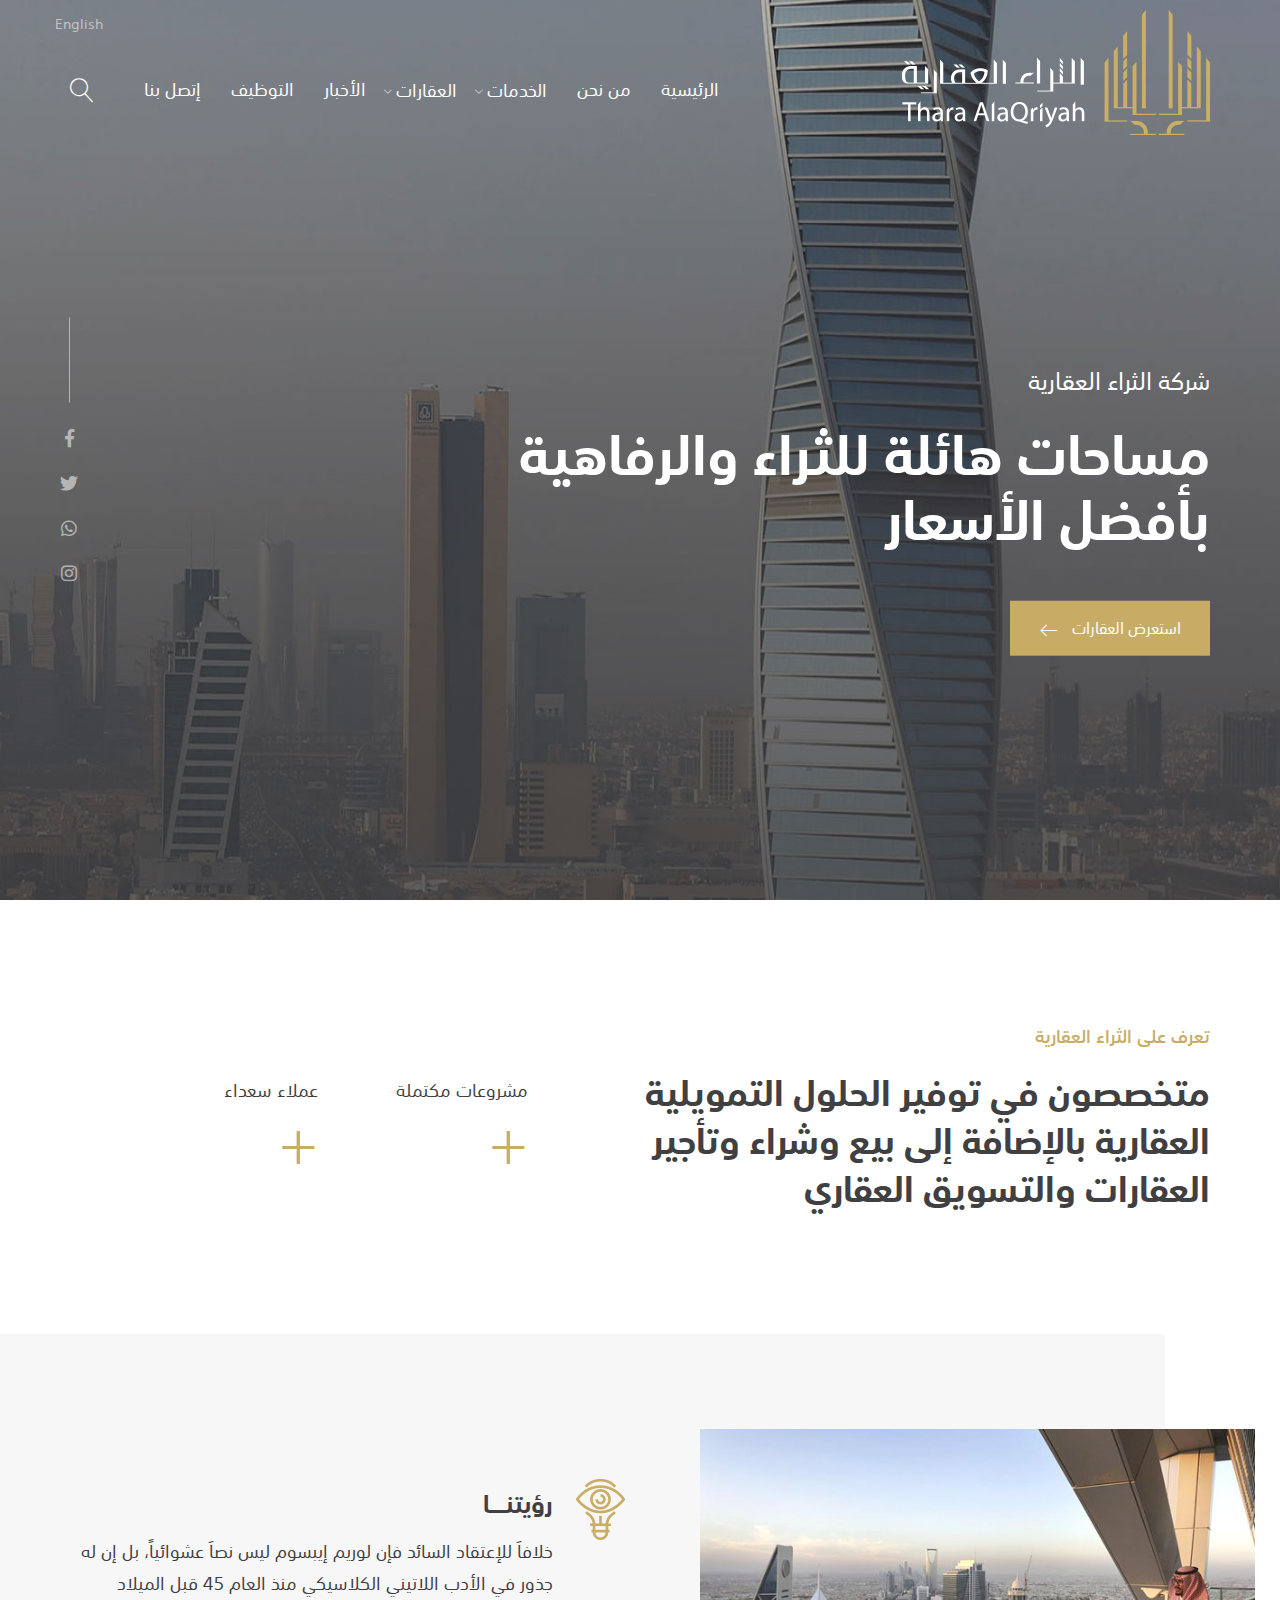
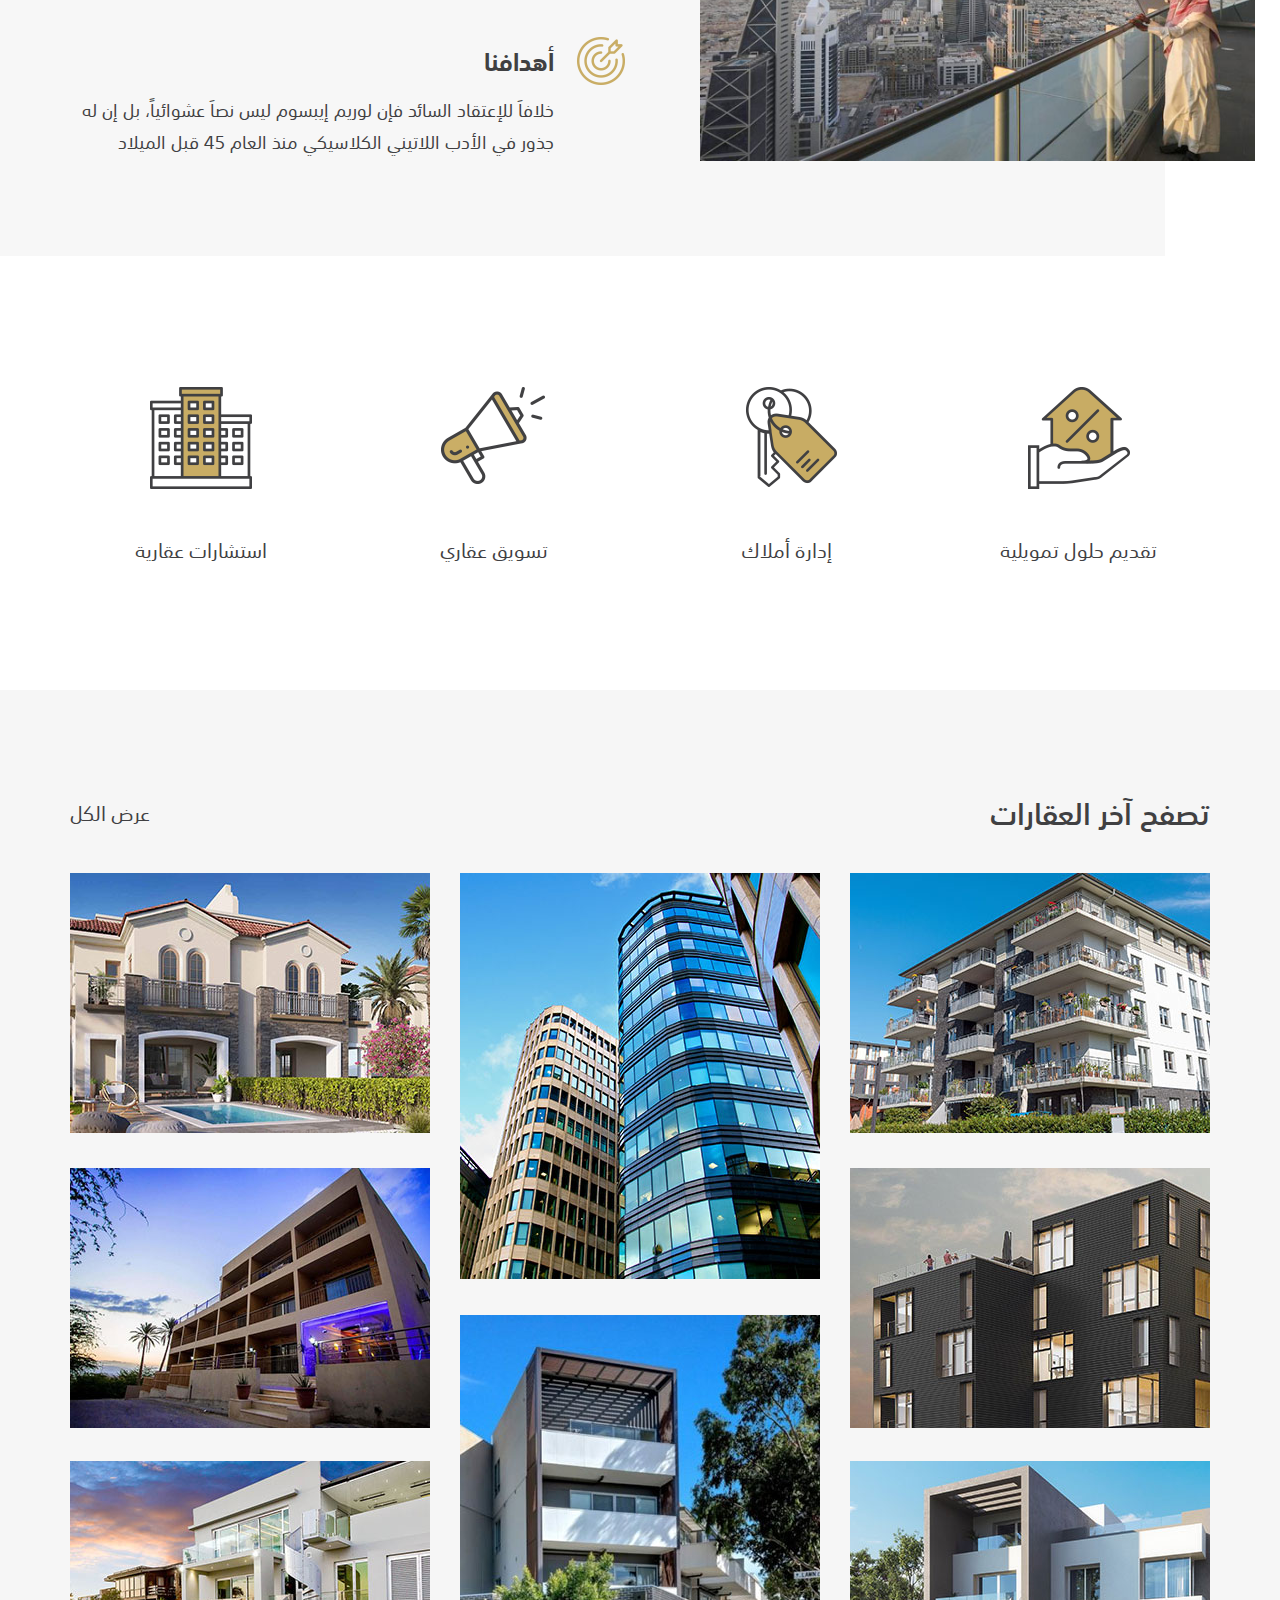
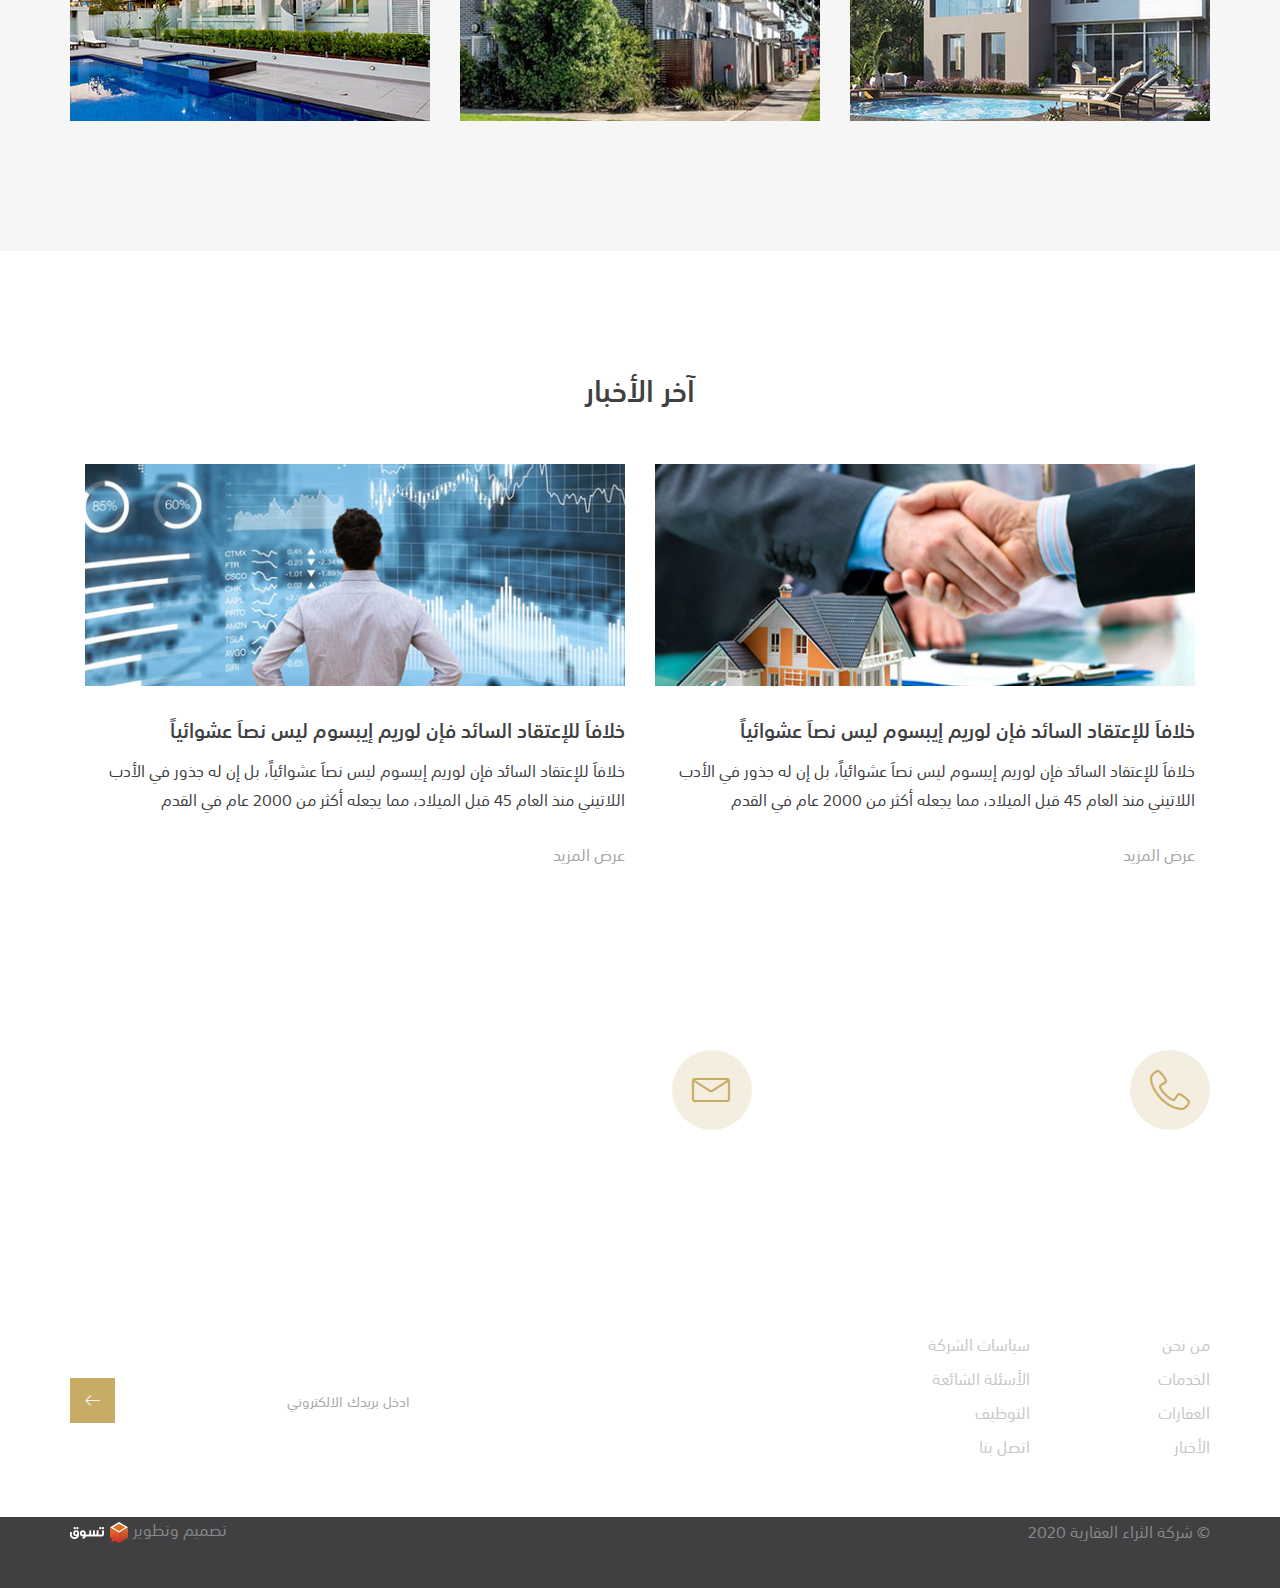
<file: index.html>
<!DOCTYPE html>
<html lang="en" dir="rtl">

<head>
  <meta charset="UTF-8" />
  <meta name="viewport" content="width=device-width, initial-scale=1.0" />
  <meta http-equiv="X-UA-Compatible" content="ie=edge" />
  <title>إسم الموقع</title>
  <link rel="shortcut icon" type="img/png" href="images/logo.png" />
  <link rel="stylesheet" href="css/bootstrap3.min.css" />
  <link rel="stylesheet" href="css/bootstrap3-rtl.min.css" />
  <link rel="stylesheet" href="css/fontAwesome.css" />
  <link rel="stylesheet" href="css/linearicons.css" />
  <link rel="stylesheet" href="css/owl.carousel.min.css" />
  <link rel="stylesheet" href="css/aos.css" />
  <link rel="stylesheet" href="css/home.css" />
  <!--Start of Tawk.to Script-->
  <script type="text/javascript">
    var Tawk_API = Tawk_API || {}, Tawk_LoadStart = new Date();
    (function () {
      var s1 = document.createElement("script"), s0 = document.getElementsByTagName("script")[0];
      s1.async = true;
      s1.src = 'https://embed.tawk.to/5e610ddbc32b5c191739c4ec/default';
      s1.charset = 'UTF-8';
      s1.setAttribute('crossorigin', '*');
      s0.parentNode.insertBefore(s1, s0);
    })();
  </script>
  <!--End of Tawk.to Script-->
</head>

<body>
  <!-- Preloader-->
  <div class="preloader">
    <div class="cssload-thecube">
      <div class="cssload-cube cssload-c1"></div>
      <div class="cssload-cube cssload-c2"></div>
      <div class="cssload-cube cssload-c4"></div>
      <div class="cssload-cube cssload-c3"></div>
    </div>
  </div>
  <div class="navover"></div>
  <!-- Side Nav-->
  <div class="sideNav">
    <div class="opt">
      <div class="lang"><a href="index-en.html">English</a></div>
      <div class="close1"><span class="lnr lnr-cross"></span></div>
    </div>
    <div class="links">
      <ul class="res list">
        <li><a href="#!">الرئيسية</a></li>
        <li><a href="#!">من نحن</a></li>
        <li><a class="lnr lnr-chevron-down" href="#!">الخدمات</a>
          <ul class="res dropDown">
            <li><a href="#!">تقديم حلول تمويلية</a></li>
            <li><a href="#!">إدارة أملاك</a></li>
            <li><a href="#!">تسويق عقاري</a></li>
          </ul>
        </li>
        <li><a href="#!">العقارات</a></li>
        <li><a href="#!">الأخبار</a></li>
        <li><a href="#!">التوظيف</a></li>
        <li><a href="#!">إتصل بنا</a></li>
      </ul>
    </div>
  </div>
  <!-- Side Nav-->
  <!-- Search-->
  <div class="searchh">
    <form action=""><span class="lnr lnr-cross"></span>
      <input type="text" placeholder="البحث" />
      <button><span class="lnr lnr-magnifier"></span></button>
    </form>
  </div>
  <!-- Search-->
  <!-- Header-->
  <header><img src="images/header.jpg" alt="" />
    <nav>
      <div class="container"><a class="lang" href="index-en.html">English</a>
        <div class="content">
          <div class="logo"><a href="#"><img src="images/logo.png" alt="" /></a>
            <div class="menuTriger"><span class="lnr lnr-menu"></span></div>
            <div class="searchTriger"><span class="lnr lnr-magnifier"></span></div>
          </div>
          <div class="links" id="links">
            <ul class="res">
              <li><a href="#!">الرئيسية</a></li>
              <li><a href="#!">من نحن</a></li>
              <li class="drop"><a class="lnr lnr-chevron-down" href="#!">الخدمات</a>
                <ul class="res dropDown">
                  <li><a href="#!">تقديم حلول تمويلية</a></li>
                  <li><a href="#!">إدارة أملاك</a></li>
                  <li><a href="#!">تسويق عقاري</a></li>
                </ul>
              </li>
              <li class="drop"><a class="lnr lnr-chevron-down" href="#!">العقارات</a>
                <ul class="res dropDown">
                  <li><a href="#!">إدارة أملاك</a></li>
                  <li><a href="#!">تقديم حلول تمويلية</a></li>
                  <li><a href="#!">تسويق عقاري</a></li>
                </ul>
              </li>
              <li><a href="#!">الأخبار</a></li>
              <li><a href="#!">التوظيف</a></li>
              <li><a href="#!">إتصل بنا</a></li>
              <li><span class="lnr lnr-magnifier"></span></li>
            </ul>
            <div class="dropDown-bg"></div>
          </div>
        </div>
      </div>
    </nav>
    <div class="content">
      <div class="container">
        <p>شركة الثراء العقارية</p>
        <h2>مساحات هائلة للثراء والرفاهية بأفضل الأسعار</h2><a href="#!">
          <p>استعرض العقارات</p><span class="lnr lnr-arrow-left"></span>
        </a>
      </div>
    </div>
    <div class="social">
      <div class="shape"></div><a href="#!"><i class="fab fa-facebook-f"></i></a><a href="#!"><i
          class="fab fa-twitter"></i></a><a href="#!"><i class="fab fa-whatsapp"></i></a><a href="#!"><i
          class="fab fa-instagram"></i></a>
    </div>
  </header>
  <!-- Header-->
  <!--start info section-->
  <div class="info-section">
    <div class="container">
      <div class="row">
        <div class="col-lg-7 col-md-6">
          <h3 class="top-title">تعرف على الثراء العقارية</h3>
          <p class="sub-title">متخصصون في توفير الحلول التمويلية العقارية بالإضافة إلى بيع وشراء وتأجير العقارات
            والتسويق العقاري</p>
        </div>
        <div class="col-lg-5 col-md-6">
          <div class="count-container">
            <div class="count-box">
              <h3>مشروعات مكتملة</h3>
              <div class="count"><span class="plus">+</span><span class="timer" data-from="0" data-to="100"></span>
              </div>
            </div>
            <div class="count-box">
              <h3>عملاء سعداء</h3>
              <div class="count"><span class="plus">+</span><span class="timer" data-from="0" data-to="2000"></span>
              </div>
            </div>
          </div>
        </div>
      </div>
    </div>
  </div>
  <!--start goals section-->
  <div class="goals-section">
    <div class="container">
      <div class="row">
        <div class="col-md-6">
          <div class="img-box"><img class="img-responsive" src="images/overview.jpg" alt="goals img" /></div>
        </div>
        <div class="col-md-6">
          <div class="goals-continer">
            <div class="goal-box">
              <div class="icon-box"><img src="images/shape1.png" alt="icon" /></div>
              <div class="caption">
                <h2>رؤيتنــــا</h2>
                <p>خلافاَ للإعتقاد السائد فإن لوريم إيبسوم ليس نصاَ عشوائياً، بل إن له جذور في الأدب اللاتيني الكلاسيكي
                  منذ العام 45 قبل الميلاد</p>
              </div>
            </div>
            <div class="goal-box">
              <div class="icon-box"><img src="images/shape2.png" alt="icon" /></div>
              <div class="caption">
                <h2>أهدافنا</h2>
                <p>خلافاَ للإعتقاد السائد فإن لوريم إيبسوم ليس نصاَ عشوائياً، بل إن له جذور في الأدب اللاتيني الكلاسيكي
                  منذ العام 45 قبل الميلاد</p>
              </div>
            </div>
          </div>
        </div>
      </div>
    </div>
  </div>
  <!-- start service-->
  <div class="service-section">
    <div class="container">
      <div class="row">
        <div class="col-sm-3"><a class="card-box" href="#">
            <div class="icon-box"><img src="images/feat1.png" alt="icon" /></div>
            <h3>تقديم حلول تمويلية</h3>
          </a></div>
        <div class="col-sm-3"><a class="card-box" href="#">
            <div class="icon-box"><img src="images/feat2.png" alt="icon" /></div>
            <h3>إدارة أملاك</h3>
          </a></div>
        <div class="col-sm-3"><a class="card-box" href="#">
            <div class="icon-box"><img src="images/feat3.png" alt="icon" /></div>
            <h3>تسويق عقاري</h3>
          </a></div>
        <div class="col-sm-3"><a class="card-box" href="#">
            <div class="icon-box"><img src="images/feat4.png" alt="icon" /></div>
            <h3>استشارات عقارية</h3>
          </a></div>
      </div>
    </div>
  </div>
  <!-- Projects-->
  <div class="projects">
    <div class="container">
      <div class="head">
        <p>تصفح آخر العقارات</p><a href="#!">عرض الكل</a>
      </div>
      <div class="projectss">
        <div class="project"><img class="img-responsive" src="images/project1.jpg" alt="" />
          <div class="overlay"><a href="#!"><span>عرض المزيد</span></a></div>
        </div>
        <div class="project"><img class="img-responsive" src="images/project2.jpg" alt="" />
          <div class="overlay"><a href="#!"><span>عرض المزيد</span></a></div>
        </div>
        <div class="project"><img class="img-responsive" src="images/project3.jpg" alt="" />
          <div class="overlay"><a href="#!"><span>عرض المزيد</span></a></div>
        </div>
        <div class="project"><img class="img-responsive" src="images/project4.jpg" alt="" />
          <div class="overlay"><a href="#!"><span>عرض المزيد</span></a></div>
        </div>
        <div class="project"><img class="img-responsive" src="images/project7.jpg" alt="" />
          <div class="overlay"><a href="#!"><span>عرض المزيد</span></a></div>
        </div>
        <div class="project"><img class="img-responsive" src="images/project6.jpg" alt="" />
          <div class="overlay"><a href="#!"><span>عرض المزيد</span></a></div>
        </div>
        <div class="project"><img class="img-responsive" src="images/project5.jpg" alt="" />
          <div class="overlay"><a href="#!"><span>عرض المزيد</span></a></div>
        </div>
        <div class="project"><img class="img-responsive" src="images/project8.jpg" alt="" />
          <div class="overlay"><a href="#!"><span>عرض المزيد</span></a></div>
        </div>
      </div>
    </div>
  </div>
  <!-- Projects-->
  <!-- News-->
  <div class="news">
    <div class="container">
      <h2 class="text-center">آخر الأخبار</h2>
      <div class="row">
        <div class="col-sm-6">
          <div class="new"><a href="#!"><img class="img-responsive" src="images/news1.jpg" alt="" /></a><a
              href="#!">خلافاَ للإعتقاد السائد فإن لوريم إيبسوم ليس نصاَ عشوائياً</a>
            <p>خلافاَ للإعتقاد السائد فإن لوريم إيبسوم ليس نصاَ عشوائياً، بل إن له جذور في الأدب اللاتيني منذ العام 45
              قبل الميلاد، مما يجعله أكثر من 2000 عام في القدم</p><a href="#!">عرض المزيد</a>
          </div>
        </div>
        <div class="col-sm-6">
          <div class="new"><a href="#!"><img class="img-responsive" src="images/news2.jpg" alt="" /></a><a
              href="#!">خلافاَ للإعتقاد السائد فإن لوريم إيبسوم ليس نصاَ عشوائياً</a>
            <p>خلافاَ للإعتقاد السائد فإن لوريم إيبسوم ليس نصاَ عشوائياً، بل إن له جذور في الأدب اللاتيني منذ العام 45
              قبل الميلاد، مما يجعله أكثر من 2000 عام في القدم</p><a href="#!">عرض المزيد</a>
          </div>
        </div>
      </div>
    </div>
  </div>
  <!-- News-->
  <!-- Footer-->
  <footer>
    <div class="container">
      <div class="row">
        <div class="col-xs-12">
          <div class="contact">
            <div class="right">
              <div class="icon"><span class="lnr lnr-phone-handset"></span></div>
              <div class="details">
                <p>اتصل بنا الآن</p><a href="#!">114544012 (966+)</a>
              </div>
            </div>
            <div class="left">
              <div class="icon"><span class="lnr lnr-envelope"></span></div>
              <div class="details">
                <p>او راسلنا على</p><a href="#!">info@tharaalaqariyah.com</a>
              </div>
            </div>
          </div>
        </div>
        <div class="col-md-4">
          <div class="foot-links">
            <button type="button" data-target="#dem">روابط سريعة</button>
            <div class="collapse" id="dem">
              <ul class="res">
                <li><a href="#">من نحن</a></li>
                <li><a href="#">سياسات الشركة</a></li>
                <li><a href="#">الخدمات</a></li>
                <li><a href="#">الأسئلة الشائعة</a></li>
                <li><a href="#">العقارات</a></li>
                <li><a href="#">التوظيف</a></li>
                <li><a href="#">الأخبار</a></li>
                <li><a href="#">اتصل بنا</a></li>
              </ul>
            </div>
          </div>
        </div>
        <div class="col-md-4">
          <p class="socialP">تابعنا علي مواقع التواصل</p>
          <div class="social"><a href="#"><i class="fab fa-whatsapp"></i></a><a href="#"><i
                class="fab fa-instagram"></i></a><a href="#"><i class="fab fa-twitter"></i></a><a href="#"><i
                class="fab fa-facebook-f"></i></a></div>
        </div>
        <div class="col-md-4">
          <form class="newsletter" action="">
            <p>النشرة البريديه</p><span>اشترك في النشرة البريدية ليصلك جديد عروضنا ومنتجاتنا</span>
            <div class="frm">
              <input type="text" placeholder="ادخل بريدك الالكتروني" />
              <button><span class="lnr lnr-arrow-left"></span></button>
            </div>
          </form>
        </div>
      </div>
    </div>
  </footer>
  <!-- Footer-->
  <!-- End-->
  <div class="end">
    <div class="container">
      <div class="content">
        <p>© شركة الثراء العقارية 2020</p><a href="#">تصميم وتطوير<img src="images/tasawk.png" alt="" /></a>
      </div>
    </div>
  </div>
  <!-- End-->
  <!-- Scripts ❤-->
  <script src="js/jquery.min.js"></script>
  <script src="js/bootstrap.min.js"></script>
  <script src="js/owl.carousel.min.js"></script>
  <script src="js/jquery.countTo.js"></script>
  <script src="js/main.js"></script>
  <!-- <script src="http://localhost:35729/livereload.js"></script> -->
</body>

</html>
</file>
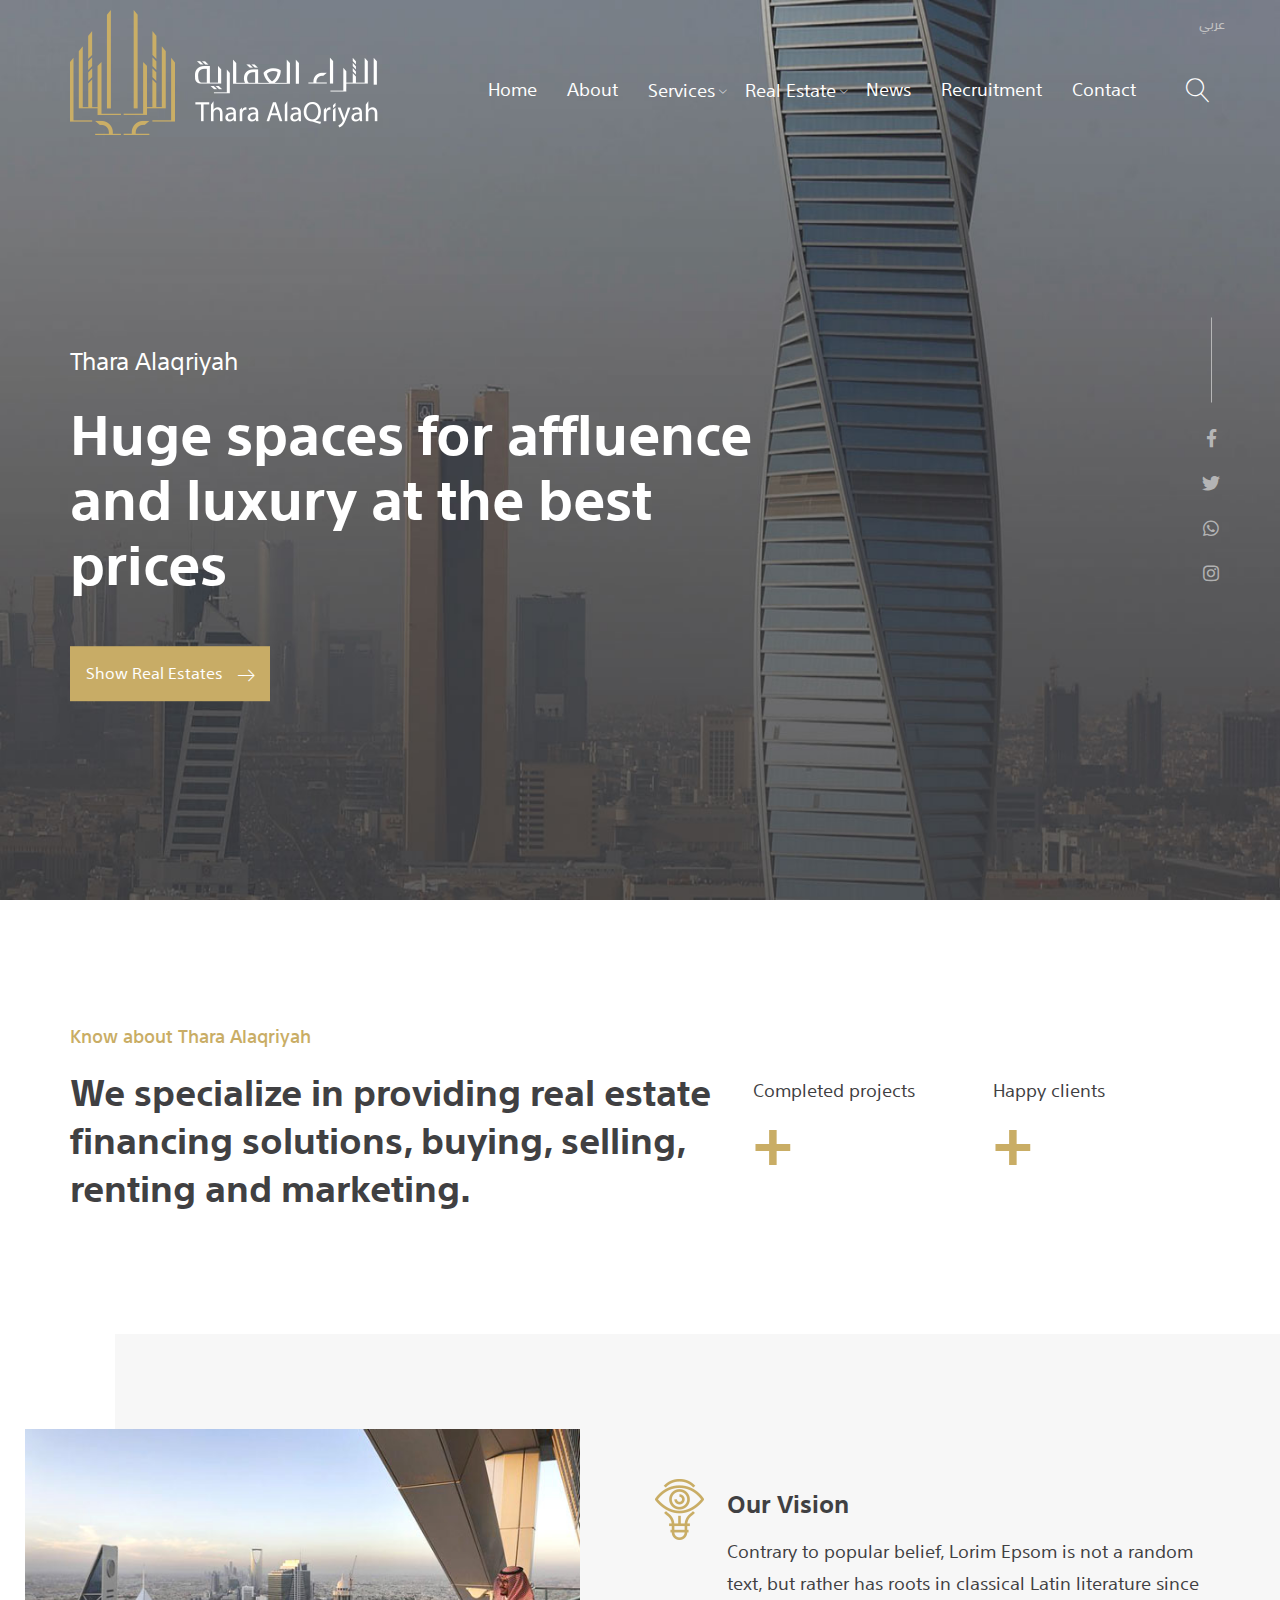
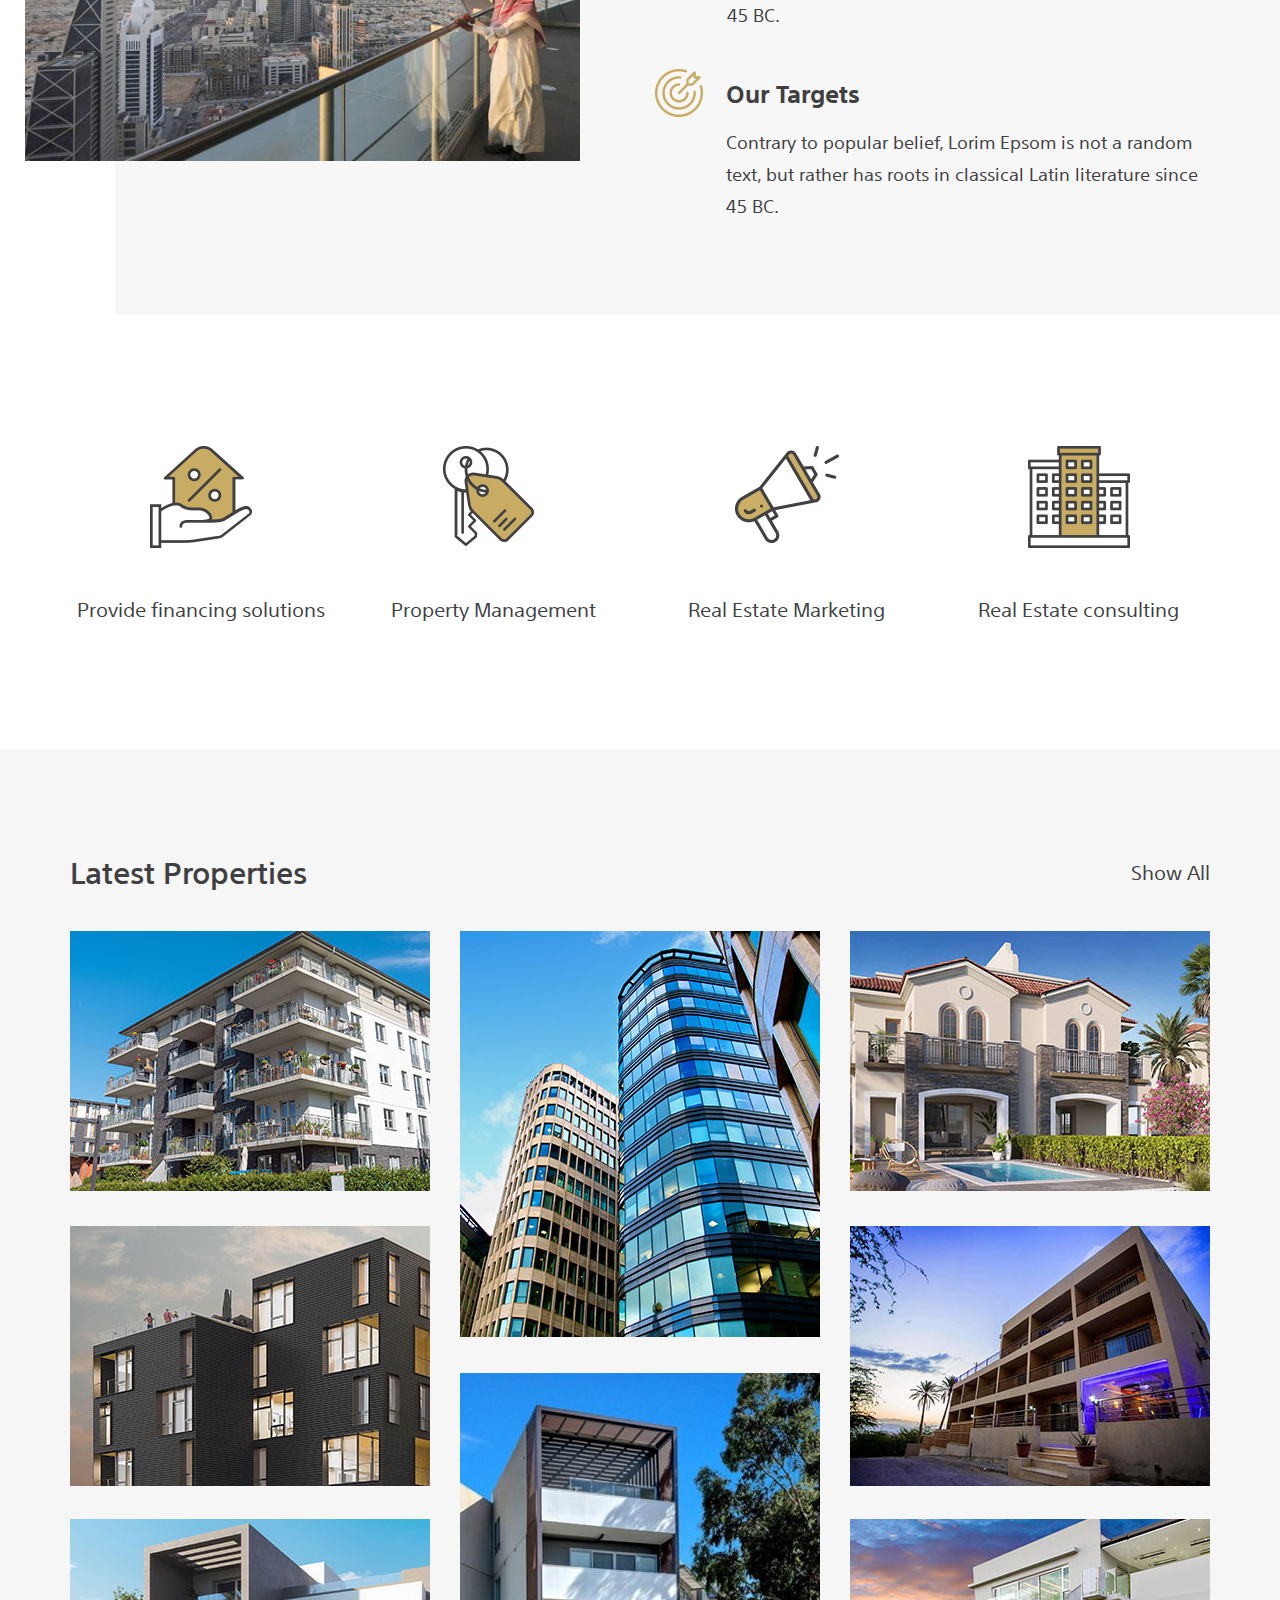
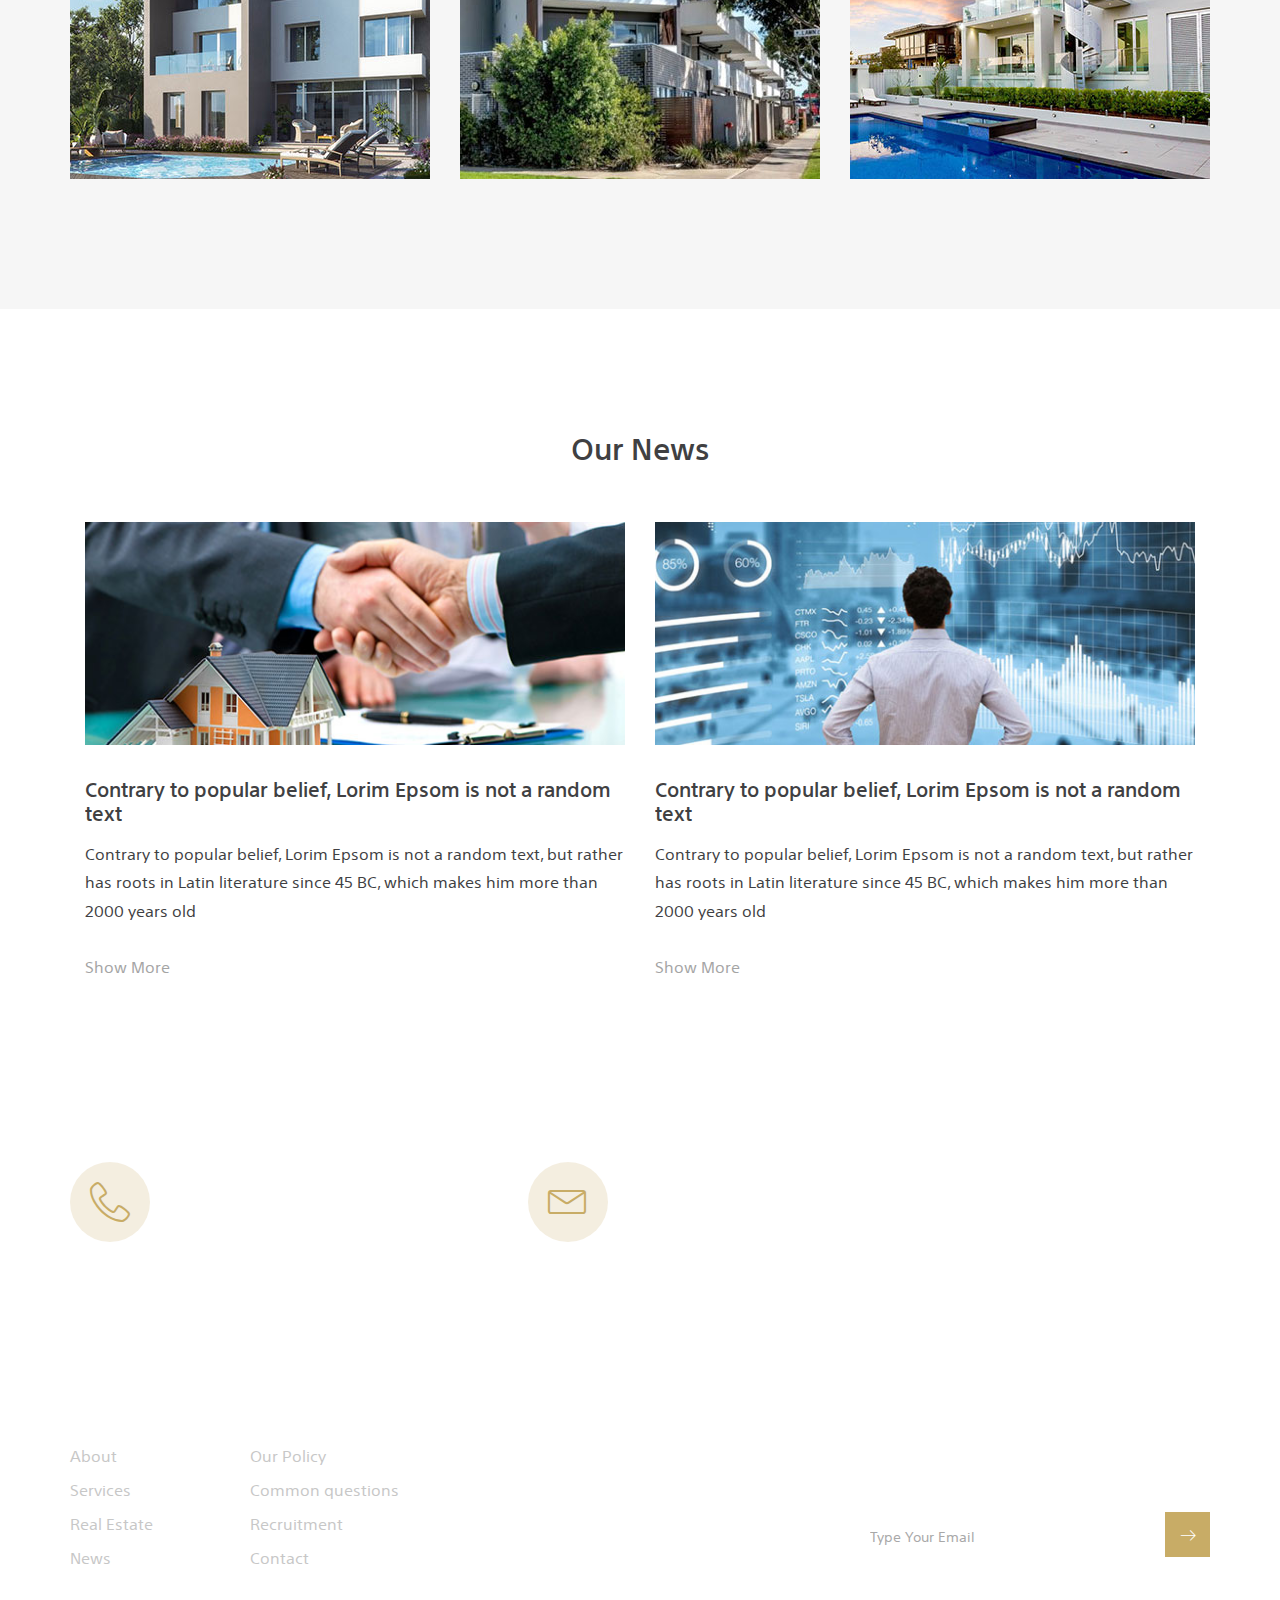
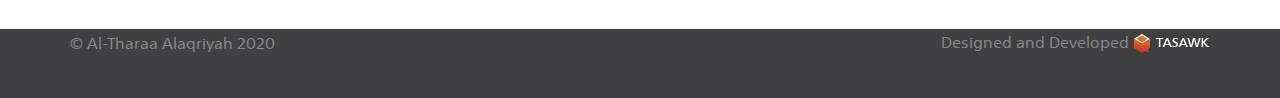
<file: index-en.html>
<!DOCTYPE html>
<html lang="en" dir="ltr">
  <head>
    <meta charset="UTF-8"/>
    <meta name="viewport" content="width=device-width, initial-scale=1.0"/>
    <meta http-equiv="X-UA-Compatible" content="ie=edge"/>
    <title>Site Name</title>
    <link rel="stylesheet" href="css/bootstrap3.min.css"/>
    <link rel="stylesheet" href="css/fontAwesome.css"/>
    <link rel="stylesheet" href="css/linearicons.css"/>
    <link rel="stylesheet" href="css/owl.carousel.min.css"/>
    <link rel="stylesheet" href="css/aos.css"/>
    <link rel="stylesheet" href="css/home.css"/>
  </head>
  <body>
    <!-- Preloader-->
    <div class="preloader">
      <div class="loader">
        <div></div>
        <div></div>
        <div></div>
        <div></div>
        <div></div>
        <div></div>
        <div></div>
        <div></div>
        <div></div>
      </div>
    </div>
    <div class="navover"></div>
    <div class="sideNav">
      <div class="opt">
        <div class="lang"><a href="index.html">عربي</a></div>
        <div class="close1"><span class="lnr lnr-cross"></span></div>
      </div>
      <div class="links">
        <ul class="res list">
          <li><a href="#!">Home</a></li>
          <li><a href="#!">About</a></li>
          <li><a class="lnr lnr-chevron-down" href="#!">Services</a>
            <ul class="res dropDown">
              <li><a href="#!">Financing Solutions</a></li>
              <li><a href="#!">Property Management</a></li>
              <li><a href="#!">Real Estate Marketing</a></li>
            </ul>
          </li>
          <li><a href="#!">Real Estate</a></li>
          <li><a href="#!">News</a></li>
          <li><a href="#!">Recruitment</a></li>
          <li><a href="#!">Contact</a></li>
        </ul>
      </div>
      <div class="logo"><img class="img-responsive" src="images/logo-side.png" alt=""/></div>
    </div>
    <!-- Search-->
    <div class="searchh">
      <form action=""><span class="lnr lnr-cross"></span>
        <input type="text" placeholder="Search..."/>
        <button><span class="lnr lnr-magnifier"></span></button>
      </form>
    </div>
    <!-- Search-->
    <!-- Header-->
    <header><img src="images/header.jpg" alt=""/>
      <nav>
        <div class="container"><a class="lang" href="index.html">عربي</a>
          <div class="content">
            <div class="logo"><a href="#"><img src="images/logo-en.png" alt=""/></a>
              <div class="menuTriger"><span class="lnr lnr-menu"></span></div>
              <div class="searchTriger"><span class="lnr lnr-magnifier"></span></div>
            </div>
            <div class="links" id="links">
              <ul class="res">
                <li><a href="#!">Home</a></li>
                <li><a href="#!">About</a></li>
                <li class="drop"><a class="lnr lnr-chevron-down" href="#!">Services</a>
                  <ul class="res dropDown">
                    <li><a href="#!">Financing Solutions</a></li>
                    <li><a href="#!">Property Management</a></li>
                    <li><a href="#!">Real Estate Marketing</a></li>
                  </ul>
                </li>
                <li class="drop"><a class="lnr lnr-chevron-down" href="#!">Real Estate</a>
                  <ul class="res dropDown">
                    <li><a href="#!">Real Estate Marketing</a></li>
                    <li><a href="#!">Financing Solutions</a></li>
                    <li><a href="#!">Property Management</a></li>
                  </ul>
                </li>
                <li><a href="#!">News</a></li>
                <li><a href="#!">Recruitment</a></li>
                <li><a href="#!">Contact</a></li>
                <li><span class="lnr lnr-magnifier"></span></li>
              </ul>
              <div class="dropDown-bg"></div>
            </div>
          </div>
        </div>
      </nav>
      <div class="content">
        <div class="container">
          <p>Thara Alaqriyah</p>
          <h2>Huge spaces for affluence and luxury at the best prices</h2><a href="#!">
            <p>Show Real Estates</p><span class="lnr lnr-arrow-right"></span></a>
        </div>
      </div>
      <div class="social">
        <div class="shape"></div><a href="#!"><i class="fab fa-facebook-f"></i></a><a href="#!"><i class="fab fa-twitter"></i></a><a href="#!"><i class="fab fa-whatsapp"></i></a><a href="#!"><i class="fab fa-instagram"></i></a>
      </div>
    </header>
    <!-- Header-->
    <!--start info section-->
    <div class="info-section">
      <div class="container">
        <div class="row">
          <div class="col-lg-7 col-md-6">
            <h3 class="top-title">Know about Thara Alaqriyah</h3>
            <p class="sub-title">We specialize in providing real estate financing solutions, buying, selling, renting and marketing.</p>
          </div>
          <div class="col-lg-5 col-md-6">
            <div class="count-container">
              <div class="count-box">
                <h3>Completed projects</h3>
                <div class="count"><span>+</span><span class="timer" data-from="0" data-to="100"></span></div>
              </div>
              <div class="count-box">
                <h3>Happy clients</h3>
                <div class="count"><span>+</span><span class="timer" data-from="0" data-to="2000"></span></div>
              </div>
            </div>
          </div>
        </div>
      </div>
    </div>
    <!--start goals section-->
    <div class="goals-section">
      <div class="container">
        <div class="row">
          <div class="col-md-6">
            <div class="img-box"><img class="img-responsive" src="images/overview.jpg" alt="goals img"/></div>
          </div>
          <div class="col-md-6">
            <div class="goals-continer">
              <div class="goal-box">
                <div class="icon-box"><img src="images/shape1.png" alt="icon"/></div>
                <div class="caption">
                  <h2>Our Vision</h2>
                  <p>Contrary to popular belief, Lorim Epsom is not a random text, but rather has roots in classical Latin literature since 45 BC.</p>
                </div>
              </div>
              <div class="goal-box">
                <div class="icon-box"><img src="images/shape2.png" alt="icon"/></div>
                <div class="caption">
                  <h2>Our Targets</h2>
                  <p>Contrary to popular belief, Lorim Epsom is not a random text, but rather has roots in classical Latin literature since 45 BC.</p>
                </div>
              </div>
            </div>
          </div>
        </div>
      </div>
    </div>
    <!-- start service-->
    <div class="service-section">
      <div class="container">
        <div class="row">
          <div class="col-sm-3"><a class="card-box" href="#">
              <div class="icon-box"><img src="images/feat1.png" alt="icon"/></div>
              <h3>Provide financing solutions</h3></a></div>
          <div class="col-sm-3"><a class="card-box" href="#">
              <div class="icon-box"><img src="images/feat2.png" alt="icon"/></div>
              <h3>Property Management</h3></a></div>
          <div class="col-sm-3"><a class="card-box" href="#">
              <div class="icon-box"><img src="images/feat3.png" alt="icon"/></div>
              <h3>Real Estate Marketing</h3></a></div>
          <div class="col-sm-3"><a class="card-box" href="#">
              <div class="icon-box"><img src="images/feat4.png" alt="icon"/></div>
              <h3>Real Estate consulting</h3></a></div>
        </div>
      </div>
    </div>
    <!-- Projects-->
    <div class="projects">
      <div class="container">
        <div class="head">
          <p>latest properties</p><a href="#!">Show All</a>
        </div>
        <div class="projectss">
          <div class="project"><img class="img-responsive" src="images/project1.jpg" alt=""/>
            <div class="overlay"><a href="#!"><span>Show More</span></a></div>
          </div>
          <div class="project"><img class="img-responsive" src="images/project2.jpg" alt=""/>
            <div class="overlay"><a href="#!"><span>Show More</span></a></div>
          </div>
          <div class="project"><img class="img-responsive" src="images/project3.jpg" alt=""/>
            <div class="overlay"><a href="#!"><span>Show More</span></a></div>
          </div>
          <div class="project"><img class="img-responsive" src="images/project4.jpg" alt=""/>
            <div class="overlay"><a href="#!"><span>Show More</span></a></div>
          </div>
          <div class="project"><img class="img-responsive" src="images/project7.jpg" alt=""/>
            <div class="overlay"><a href="#!"><span>Show More</span></a></div>
          </div>
          <div class="project"><img class="img-responsive" src="images/project6.jpg" alt=""/>
            <div class="overlay"><a href="#!"><span>Show More</span></a></div>
          </div>
          <div class="project"><img class="img-responsive" src="images/project5.jpg" alt=""/>
            <div class="overlay"><a href="#!"><span>Show More</span></a></div>
          </div>
          <div class="project"><img class="img-responsive" src="images/project8.jpg" alt=""/>
            <div class="overlay"><a href="#!"><span>Show More</span></a></div>
          </div>
        </div>
      </div>
    </div>
    <!-- Projects-->
    <!-- News-->
    <div class="news">
      <div class="container">
        <h2 class="text-center">Our News</h2>
        <div class="row">
          <div class="col-sm-6">
            <div class="new"><a href="#!"><img class="img-responsive" src="images/news1.jpg" alt=""/></a><a href="#!">Contrary to popular belief, Lorim Epsom is not a random text</a>
              <p>Contrary to popular belief, Lorim Epsom is not a random text, but rather has roots in Latin literature since 45 BC, which makes him more than 2000 years old</p><a href="#!">Show More</a>
            </div>
          </div>
          <div class="col-sm-6">
            <div class="new"><a href="#!"><img class="img-responsive" src="images/news2.jpg" alt=""/></a><a href="#!">Contrary to popular belief, Lorim Epsom is not a random text</a>
              <p>Contrary to popular belief, Lorim Epsom is not a random text, but rather has roots in Latin literature since 45 BC, which makes him more than 2000 years old</p><a href="#!">Show More</a>
            </div>
          </div>
        </div>
      </div>
    </div>
    <!-- News-->
    <!-- Footer-->
    <footer>
      <div class="container">
        <div class="row">
          <div class="col-xs-12">
            <div class="contact">
              <div class="right">
                <div class="icon"><span class="lnr lnr-phone-handset"></span></div>
                <div class="details">
                  <p>Call Us Now</p><a href="#!">114544012 (966+)</a>
                </div>
              </div>
              <div class="left">
                <div class="icon"><span class="lnr lnr-envelope"></span></div>
                <div class="details">
                  <p>Or contact Us</p><a href="#!">info@tharaalaqariyah.com</a>
                </div>
              </div>
            </div>
          </div>
          <div class="col-md-4">
            <div class="foot-links">
              <button type="button" data-target="#dem">Fast Links</button>
              <div class="collapse" id="dem">
                <ul class="res">
                  <li><a href="#">About</a></li>
                  <li><a href="#">Our Policy</a></li>
                  <li><a href="#">Services</a></li>
                  <li><a href="#">Common questions</a></li>
                  <li><a href="#">Real Estate</a></li>
                  <li><a href="#">Recruitment</a></li>
                  <li><a href="#">News</a></li>
                  <li><a href="#">Contact</a></li>
                </ul>
              </div>
            </div>
          </div>
          <div class="col-md-4">
            <p class="socialP">Follow us</p>
            <div class="social"><a href="#"><i class="fab fa-whatsapp"></i></a><a href="#"><i class="fab fa-instagram"></i></a><a href="#"><i class="fab fa-twitter"></i></a><a href="#"><i class="fab fa-facebook-f"></i></a></div>
          </div>
          <div class="col-md-4">
            <form class="newsletter" action="">
              <p>NewsLetter</p><span>Subscribe to the newsletter to receive new offers and products</span>
              <div class="frm">
                <input type="text" placeholder="Type Your Email"/>
                <button><span class="lnr lnr-arrow-right"></span></button>
              </div>
            </form>
          </div>
        </div>
      </div>
    </footer>
    <!-- Footer-->
    <!-- End-->
    <div class="end">
      <div class="container">
        <div class="content">
          <p>© Al-Tharaa Alaqriyah 2020</p><a href="#">Designed and Developed<img src="images/tasawk-en2.png" alt=""/></a>
        </div>
      </div>
    </div>
    <!-- End-->
    <script src="js/jquery.min.js"></script>
    <script src="js/bootstrap.min.js"></script>
    <script src="js/owl.carousel.min.js"></script>
    <script src="js/aos.js"></script>
    <script src="js/jquery.countTo.js"></script>
    <script src="js/main.js"></script>
    <script src="http://localhost:35729/livereload.js"></script>
  </body>
</html>
</file>
<file: css/linearicons.css>
@font-face {
	font-family: 'Linearicons-Free';
	src:url('../fonts/Linearicons-Free.eot?w118d');
	src:url('../fonts/Linearicons-Free.eot?#iefixw118d') format('embedded-opentype'),
		url('../fonts/Linearicons-Free.woff2?w118d') format('woff2'),
		url('../fonts/Linearicons-Free.woff?w118d') format('woff'),
		url('../fonts/Linearicons-Free.ttf?w118d') format('truetype'),
		url('../fonts/Linearicons-Free.svg?w118d#Linearicons-Free') format('svg');
	font-weight: normal;
	font-style: normal;
}

.lnr {
	font-family: 'Linearicons-Free';
	speak: none;
	font-style: normal;
	font-weight: normal;
	font-variant: normal;
	text-transform: none;
	line-height: 1;

	/* Better Font Rendering =========== */
	-webkit-font-smoothing: antialiased;
	-moz-osx-font-smoothing: grayscale;
}

.lnr-home:before {
	content: "\e800";
}
.lnr-apartment:before {
	content: "\e801";
}
.lnr-pencil:before {
	content: "\e802";
}
.lnr-magic-wand:before {
	content: "\e803";
}
.lnr-drop:before {
	content: "\e804";
}
.lnr-lighter:before {
	content: "\e805";
}
.lnr-poop:before {
	content: "\e806";
}
.lnr-sun:before {
	content: "\e807";
}
.lnr-moon:before {
	content: "\e808";
}
.lnr-cloud:before {
	content: "\e809";
}
.lnr-cloud-upload:before {
	content: "\e80a";
}
.lnr-cloud-download:before {
	content: "\e80b";
}
.lnr-cloud-sync:before {
	content: "\e80c";
}
.lnr-cloud-check:before {
	content: "\e80d";
}
.lnr-database:before {
	content: "\e80e";
}
.lnr-lock:before {
	content: "\e80f";
}
.lnr-cog:before {
	content: "\e810";
}
.lnr-trash:before {
	content: "\e811";
}
.lnr-dice:before {
	content: "\e812";
}
.lnr-heart:before {
	content: "\e813";
}
.lnr-star:before {
	content: "\e814";
}
.lnr-star-half:before {
	content: "\e815";
}
.lnr-star-empty:before {
	content: "\e816";
}
.lnr-flag:before {
	content: "\e817";
}
.lnr-envelope:before {
	content: "\e818";
}
.lnr-paperclip:before {
	content: "\e819";
}
.lnr-inbox:before {
	content: "\e81a";
}
.lnr-eye:before {
	content: "\e81b";
}
.lnr-printer:before {
	content: "\e81c";
}
.lnr-file-empty:before {
	content: "\e81d";
}
.lnr-file-add:before {
	content: "\e81e";
}
.lnr-enter:before {
	content: "\e81f";
}
.lnr-exit:before {
	content: "\e820";
}
.lnr-graduation-hat:before {
	content: "\e821";
}
.lnr-license:before {
	content: "\e822";
}
.lnr-music-note:before {
	content: "\e823";
}
.lnr-film-play:before {
	content: "\e824";
}
.lnr-camera-video:before {
	content: "\e825";
}
.lnr-camera:before {
	content: "\e826";
}
.lnr-picture:before {
	content: "\e827";
}
.lnr-book:before {
	content: "\e828";
}
.lnr-bookmark:before {
	content: "\e829";
}
.lnr-user:before {
	content: "\e82a";
}
.lnr-users:before {
	content: "\e82b";
}
.lnr-shirt:before {
	content: "\e82c";
}
.lnr-store:before {
	content: "\e82d";
}
.lnr-cart:before {
	content: "\e82e";
}
.lnr-tag:before {
	content: "\e82f";
}
.lnr-phone-handset:before {
	content: "\e830";
}
.lnr-phone:before {
	content: "\e831";
}
.lnr-pushpin:before {
	content: "\e832";
}
.lnr-map-marker:before {
	content: "\e833";
}
.lnr-map:before {
	content: "\e834";
}
.lnr-location:before {
	content: "\e835";
}
.lnr-calendar-full:before {
	content: "\e836";
}
.lnr-keyboard:before {
	content: "\e837";
}
.lnr-spell-check:before {
	content: "\e838";
}
.lnr-screen:before {
	content: "\e839";
}
.lnr-smartphone:before {
	content: "\e83a";
}
.lnr-tablet:before {
	content: "\e83b";
}
.lnr-laptop:before {
	content: "\e83c";
}
.lnr-laptop-phone:before {
	content: "\e83d";
}
.lnr-power-switch:before {
	content: "\e83e";
}
.lnr-bubble:before {
	content: "\e83f";
}
.lnr-heart-pulse:before {
	content: "\e840";
}
.lnr-construction:before {
	content: "\e841";
}
.lnr-pie-chart:before {
	content: "\e842";
}
.lnr-chart-bars:before {
	content: "\e843";
}
.lnr-gift:before {
	content: "\e844";
}
.lnr-diamond:before {
	content: "\e845";
}
.lnr-linearicons:before {
	content: "\e846";
}
.lnr-dinner:before {
	content: "\e847";
}
.lnr-coffee-cup:before {
	content: "\e848";
}
.lnr-leaf:before {
	content: "\e849";
}
.lnr-paw:before {
	content: "\e84a";
}
.lnr-rocket:before {
	content: "\e84b";
}
.lnr-briefcase:before {
	content: "\e84c";
}
.lnr-bus:before {
	content: "\e84d";
}
.lnr-car:before {
	content: "\e84e";
}
.lnr-train:before {
	content: "\e84f";
}
.lnr-bicycle:before {
	content: "\e850";
}
.lnr-wheelchair:before {
	content: "\e851";
}
.lnr-select:before {
	content: "\e852";
}
.lnr-earth:before {
	content: "\e853";
}
.lnr-smile:before {
	content: "\e854";
}
.lnr-sad:before {
	content: "\e855";
}
.lnr-neutral:before {
	content: "\e856";
}
.lnr-mustache:before {
	content: "\e857";
}
.lnr-alarm:before {
	content: "\e858";
}
.lnr-bullhorn:before {
	content: "\e859";
}
.lnr-volume-high:before {
	content: "\e85a";
}
.lnr-volume-medium:before {
	content: "\e85b";
}
.lnr-volume-low:before {
	content: "\e85c";
}
.lnr-volume:before {
	content: "\e85d";
}
.lnr-mic:before {
	content: "\e85e";
}
.lnr-hourglass:before {
	content: "\e85f";
}
.lnr-undo:before {
	content: "\e860";
}
.lnr-redo:before {
	content: "\e861";
}
.lnr-sync:before {
	content: "\e862";
}
.lnr-history:before {
	content: "\e863";
}
.lnr-clock:before {
	content: "\e864";
}
.lnr-download:before {
	content: "\e865";
}
.lnr-upload:before {
	content: "\e866";
}
.lnr-enter-down:before {
	content: "\e867";
}
.lnr-exit-up:before {
	content: "\e868";
}
.lnr-bug:before {
	content: "\e869";
}
.lnr-code:before {
	content: "\e86a";
}
.lnr-link:before {
	content: "\e86b";
}
.lnr-unlink:before {
	content: "\e86c";
}
.lnr-thumbs-up:before {
	content: "\e86d";
}
.lnr-thumbs-down:before {
	content: "\e86e";
}
.lnr-magnifier:before {
	content: "\e86f";
}
.lnr-cross:before {
	content: "\e870";
}
.lnr-menu:before {
	content: "\e871";
}
.lnr-list:before {
	content: "\e872";
}
.lnr-chevron-up:before {
	content: "\e873";
}
.lnr-chevron-down:before {
	content: "\e874";
}
.lnr-chevron-left:before {
	content: "\e875";
}
.lnr-chevron-right:before {
	content: "\e876";
}
.lnr-arrow-up:before {
	content: "\e877";
}
.lnr-arrow-down:before {
	content: "\e878";
}
.lnr-arrow-left:before {
	content: "\e879";
}
.lnr-arrow-right:before {
	content: "\e87a";
}
.lnr-move:before {
	content: "\e87b";
}
.lnr-warning:before {
	content: "\e87c";
}
.lnr-question-circle:before {
	content: "\e87d";
}
.lnr-menu-circle:before {
	content: "\e87e";
}
.lnr-checkmark-circle:before {
	content: "\e87f";
}
.lnr-cross-circle:before {
	content: "\e880";
}
.lnr-plus-circle:before {
	content: "\e881";
}
.lnr-circle-minus:before {
	content: "\e882";
}
.lnr-arrow-up-circle:before {
	content: "\e883";
}
.lnr-arrow-down-circle:before {
	content: "\e884";
}
.lnr-arrow-left-circle:before {
	content: "\e885";
}
.lnr-arrow-right-circle:before {
	content: "\e886";
}
.lnr-chevron-up-circle:before {
	content: "\e887";
}
.lnr-chevron-down-circle:before {
	content: "\e888";
}
.lnr-chevron-left-circle:before {
	content: "\e889";
}
.lnr-chevron-right-circle:before {
	content: "\e88a";
}
.lnr-crop:before {
	content: "\e88b";
}
.lnr-frame-expand:before {
	content: "\e88c";
}
.lnr-frame-contract:before {
	content: "\e88d";
}
.lnr-layers:before {
	content: "\e88e";
}
.lnr-funnel:before {
	content: "\e88f";
}
.lnr-text-format:before {
	content: "\e890";
}
.lnr-text-format-remove:before {
	content: "\e891";
}
.lnr-text-size:before {
	content: "\e892";
}
.lnr-bold:before {
	content: "\e893";
}
.lnr-italic:before {
	content: "\e894";
}
.lnr-underline:before {
	content: "\e895";
}
.lnr-strikethrough:before {
	content: "\e896";
}
.lnr-highlight:before {
	content: "\e897";
}
.lnr-text-align-left:before {
	content: "\e898";
}
.lnr-text-align-center:before {
	content: "\e899";
}
.lnr-text-align-right:before {
	content: "\e89a";
}
.lnr-text-align-justify:before {
	content: "\e89b";
}
.lnr-line-spacing:before {
	content: "\e89c";
}
.lnr-indent-increase:before {
	content: "\e89d";
}
.lnr-indent-decrease:before {
	content: "\e89e";
}
.lnr-pilcrow:before {
	content: "\e89f";
}
.lnr-direction-ltr:before {
	content: "\e8a0";
}
.lnr-direction-rtl:before {
	content: "\e8a1";
}
.lnr-page-break:before {
	content: "\e8a2";
}
.lnr-sort-alpha-asc:before {
	content: "\e8a3";
}
.lnr-sort-amount-asc:before {
	content: "\e8a4";
}
.lnr-hand:before {
	content: "\e8a5";
}
.lnr-pointer-up:before {
	content: "\e8a6";
}
.lnr-pointer-right:before {
	content: "\e8a7";
}
.lnr-pointer-down:before {
	content: "\e8a8";
}
.lnr-pointer-left:before {
	content: "\e8a9";
}
</file>
<file: css/home.css>
html {
  scrollbar-width: thin;
  scrollbar-color: #c8ac66 #404042;
}

html::-webkit-scrollbar {
  width: 8px;
}

html::-webkit-scrollbar-track {
  background-color: #404042;
}

html::-webkit-scrollbar-thumb {
  background-color: #C8AC66;
}

body {
  font-family: 'sa', sans-serif;
}

* {
  font-family: inherit;
}

input, a, button {
  font-family: 'sa', sans-serif;
}

input:focus, a:focus, button:focus {
  outline: none;
  text-decoration: none;
}

input:hover, a:hover, button:hover {
  text-decoration: none;
}

button {
  cursor: pointer;
}

button:focus, button:active {
  outline: none;
  -webkit-box-shadow: none;
          box-shadow: none;
}

ul.res {
  padding: 0;
  margin: 0;
  list-style: none;
}

@font-face {
  font-family: "sa";
  src: url("../fonts/SSTArabic-Roman.ttf") format("ttf"), url("../fonts/SSTArabic-Roman.woff") format("woff"), url("../fonts/SSTArabic-Roman.woff2") format("woff2"), url("../fonts/SSTArabic-Roman.eot") format("eot");
}

@font-face {
  font-family: "saBold";
  src: url("../fonts/SSTArabic-Bold.ttf") format("ttf"), url("../fonts/SSTArabic-Bold.woff") format("woff"), url("../fonts/SSTArabic-Bold.woff2") format("woff2"), url("../fonts/SSTArabic-Bold.eot") format("eot");
}

@font-face {
  font-family: "saLight";
  src: url("../fonts/SSTArabic-Light.ttf") format("ttf"), url("../fonts/SSTArabic-Light.woff") format("woff"), url("../fonts/SSTArabic-Light.woff2") format("woff2"), url("../fonts/SSTArabic-Light.eot") format("eot");
}

@font-face {
  font-family: "saMd";
  src: url("../fonts/SSTArabic-Medium.ttf") format("ttf"), url("../fonts/SSTArabic-Medium.woff") format("woff"), url("../fonts/SSTArabic-Medium.woff2") format("woff2"), url("../fonts/SSTArabic-Medium.eot") format("eot");
}

@-webkit-keyframes flash {
  0% {
    opacity: .5;
  }
  100% {
    opacity: 1;
  }
}

@keyframes flash {
  0% {
    opacity: .5;
  }
  100% {
    opacity: 1;
  }
}

.preloader {
  position: fixed;
  top: 0;
  left: 0;
  width: 100%;
  height: 100%;
  background-color: #fff;
  z-index: 99999;
  display: -webkit-box;
  display: -ms-flexbox;
  display: flex;
  -webkit-box-align: center;
      -ms-flex-align: center;
          align-items: center;
  -webkit-box-pack: center;
      -ms-flex-pack: center;
          justify-content: center;
}

.cssload-thecube {
  width: 73px;
  height: 73px;
  margin: 0 auto;
  margin-top: 49px;
  position: relative;
  transform: rotateZ(45deg);
  -o-transform: rotateZ(45deg);
  -ms-transform: rotateZ(45deg);
  -webkit-transform: rotateZ(45deg);
  -moz-transform: rotateZ(45deg);
}

.cssload-thecube .cssload-cube {
  position: relative;
  transform: rotateZ(45deg);
  -o-transform: rotateZ(45deg);
  -ms-transform: rotateZ(45deg);
  -webkit-transform: rotateZ(45deg);
  -moz-transform: rotateZ(45deg);
}

.cssload-thecube .cssload-cube {
  float: left;
  width: 50%;
  height: 50%;
  position: relative;
  transform: scale(1.1);
  -o-transform: scale(1.1);
  -ms-transform: scale(1.1);
  -webkit-transform: scale(1.1);
  -moz-transform: scale(1.1);
}

.cssload-thecube .cssload-cube:before {
  content: "";
  position: absolute;
  top: 0;
  left: 0;
  width: 100%;
  height: 100%;
  background-color: #c8ac66;
  animation: cssload-fold-thecube 2.76s infinite linear both;
  -o-animation: cssload-fold-thecube 2.76s infinite linear both;
  -ms-animation: cssload-fold-thecube 2.76s infinite linear both;
  -webkit-animation: cssload-fold-thecube 2.76s infinite linear both;
  -moz-animation: cssload-fold-thecube 2.76s infinite linear both;
  transform-origin: 100% 100%;
  -o-transform-origin: 100% 100%;
  -ms-transform-origin: 100% 100%;
  -webkit-transform-origin: 100% 100%;
  -moz-transform-origin: 100% 100%;
}

.cssload-thecube .cssload-c2 {
  transform: scale(1.1) rotateZ(90deg);
  -o-transform: scale(1.1) rotateZ(90deg);
  -ms-transform: scale(1.1) rotateZ(90deg);
  -webkit-transform: scale(1.1) rotateZ(90deg);
  -moz-transform: scale(1.1) rotateZ(90deg);
}

.cssload-thecube .cssload-c3 {
  transform: scale(1.1) rotateZ(180deg);
  -o-transform: scale(1.1) rotateZ(180deg);
  -ms-transform: scale(1.1) rotateZ(180deg);
  -webkit-transform: scale(1.1) rotateZ(180deg);
  -moz-transform: scale(1.1) rotateZ(180deg);
}

.cssload-thecube .cssload-c4 {
  transform: scale(1.1) rotateZ(270deg);
  -o-transform: scale(1.1) rotateZ(270deg);
  -ms-transform: scale(1.1) rotateZ(270deg);
  -webkit-transform: scale(1.1) rotateZ(270deg);
  -moz-transform: scale(1.1) rotateZ(270deg);
}

.cssload-thecube .cssload-c2:before {
  animation-delay: 0.35s;
  -o-animation-delay: 0.35s;
  -ms-animation-delay: 0.35s;
  -webkit-animation-delay: 0.35s;
  -moz-animation-delay: 0.35s;
}

.cssload-thecube .cssload-c3:before {
  animation-delay: 0.69s;
  -o-animation-delay: 0.69s;
  -ms-animation-delay: 0.69s;
  -webkit-animation-delay: 0.69s;
  -moz-animation-delay: 0.69s;
}

.cssload-thecube .cssload-c4:before {
  animation-delay: 1.04s;
  -o-animation-delay: 1.04s;
  -ms-animation-delay: 1.04s;
  -webkit-animation-delay: 1.04s;
  -moz-animation-delay: 1.04s;
}

@-webkit-keyframes cssload-fold-thecube {
  0%,
  10% {
    -webkit-transform: perspective(136px) rotateX(-180deg);
            transform: perspective(136px) rotateX(-180deg);
    opacity: 0;
  }
  25%,
  75% {
    -webkit-transform: perspective(136px) rotateX(0deg);
            transform: perspective(136px) rotateX(0deg);
    opacity: 1;
  }
  90%,
  100% {
    -webkit-transform: perspective(136px) rotateY(180deg);
            transform: perspective(136px) rotateY(180deg);
    opacity: 0;
  }
}

@keyframes cssload-fold-thecube {
  0%,
  10% {
    -webkit-transform: perspective(136px) rotateX(-180deg);
            transform: perspective(136px) rotateX(-180deg);
    opacity: 0;
  }
  25%,
  75% {
    -webkit-transform: perspective(136px) rotateX(0deg);
            transform: perspective(136px) rotateX(0deg);
    opacity: 1;
  }
  90%,
  100% {
    -webkit-transform: perspective(136px) rotateY(180deg);
            transform: perspective(136px) rotateY(180deg);
    opacity: 0;
  }
}

.navover {
  position: fixed;
  top: 0;
  right: 0;
  width: 100%;
  height: 100%;
  background-color: rgba(64, 64, 66, 0.8);
  z-index: 999;
  opacity: 0;
  visibility: hidden;
  -webkit-transition: 0.5s;
  transition: 0.5s;
}

.navover.open {
  opacity: 1;
  visibility: visible;
}

.sideNav {
  padding: 24px;
  position: fixed;
  top: 0;
  right: 0;
  width: 100%;
  height: 100%;
  background-color: #FFF;
  z-index: 9999;
  overflow-x: hidden;
  overflow-y: hidden;
  -webkit-transition: 0.5s;
  transition: 0.5s;
  -webkit-transform: scale(0);
          transform: scale(0);
  -webkit-transform-origin: top right;
          transform-origin: top right;
}

html[dir="ltr"] .sideNav {
  -webkit-transform-origin: top left;
          transform-origin: top left;
}

.sideNav.open {
  -webkit-transform: scale(1);
          transform: scale(1);
  -webkit-transform-origin: top left;
          transform-origin: top left;
}

html[dir="ltr"] .sideNav.open {
  -webkit-transform-origin: top right;
          transform-origin: top right;
}

.sideNav .opt {
  display: -webkit-box;
  display: -ms-flexbox;
  display: flex;
  -webkit-box-align: center;
      -ms-flex-align: center;
          align-items: center;
  -webkit-box-pack: justify;
      -ms-flex-pack: justify;
          justify-content: space-between;
  margin-bottom: 40px;
}

.sideNav .opt .lang a {
  color: #404042;
  font-size: 15px;
}

.sideNav .opt .close1 {
  font-size: 20px;
  color: #404042;
  cursor: pointer;
  display: -webkit-box;
  display: -ms-flexbox;
  display: flex;
  -webkit-box-align: center;
      -ms-flex-align: center;
          align-items: center;
}

.sideNav .links {
  display: block;
  position: absolute;
  top: 50%;
  left: 50%;
  -webkit-transform: translate(-50%, -50%);
          transform: translate(-50%, -50%);
}

.sideNav .links .list {
  display: -webkit-box;
  display: -ms-flexbox;
  display: flex;
  -webkit-box-pack: center;
      -ms-flex-pack: center;
          justify-content: center;
  -webkit-box-align: center;
      -ms-flex-align: center;
          align-items: center;
  -webkit-box-orient: vertical;
  -webkit-box-direction: normal;
      -ms-flex-direction: column;
          flex-direction: column;
  height: 100%;
  overflow: auto;
  text-align: center;
}

.sideNav .links .list > li {
  padding: 7px 15px;
  width: 100%;
}

.sideNav .links .list > li a {
  width: 100%;
  display: block;
  font-size: 16px;
  color: #404042;
  -webkit-transition: 0.5s;
  transition: 0.5s;
}

.sideNav .links .list > li a.lnr {
  font-family: "sa";
  position: relative;
  width: 125px;
}

html[dir="ltr"] .sideNav .links .list > li a.lnr {
  margin: auto;
  width: 170px;
}

.sideNav .links .list > li a.lnr:before {
  position: absolute;
  top: 50%;
  left: 23px;
  -webkit-transform: translateY(-15%);
          transform: translateY(-15%);
  font-family: "Linearicons-Free" !important;
  color: #404042;
  font-size: 8px;
  -webkit-transition: 0.5s;
  transition: 0.5s;
}

html[dir="ltr"] .sideNav .links .list > li a.lnr:before {
  right: 23px;
  left: unset;
}

.sideNav .links .list > li a.lnr + .dropDown {
  display: none;
  padding-top: 10px;
}

.sideNav .links .list > li a.lnr + .dropDown li:not(:last-child) {
  margin-bottom: 10px;
}

.sideNav .links .list > li a.lnr + .dropDown li a {
  color: #898989;
}

.searchh {
  position: fixed;
  top: 0;
  left: 0;
  width: 100%;
  height: 100%;
  background-color: rgba(64, 64, 66, 0.98);
  display: -webkit-box;
  display: -ms-flexbox;
  display: flex;
  -webkit-box-align: center;
      -ms-flex-align: center;
          align-items: center;
  -webkit-box-pack: center;
      -ms-flex-pack: center;
          justify-content: center;
  z-index: 9999;
  opacity: 0;
  visibility: hidden;
  -webkit-transition: 0.5s;
  transition: 0.5s;
}

.searchh:after {
  content: "";
  width: 100%;
  height: 30%;
  position: absolute;
  top: 50%;
  -webkit-transform: translateY(-50%);
          transform: translateY(-50%);
  left: 0;
  border: 3px solid #C8AC66;
  border-right: 0;
  border-left: 0;
  -webkit-transition: 0.5s 0.5s;
  transition: 0.5s 0.5s;
}

.searchh:before {
  content: "";
  width: 30%;
  height: 100%;
  position: absolute;
  left: 50%;
  -webkit-transform: translateX(-50%);
          transform: translateX(-50%);
  top: 0;
  border: 3px solid #C8AC66;
  border-top: 0;
  border-bottom: 0;
  -webkit-transition: 0.5s 0.5s;
  transition: 0.5s 0.5s;
}

.searchh form {
  position: relative;
  width: 50%;
  z-index: 9;
  -webkit-transform: scale(1.4);
          transform: scale(1.4);
  opacity: 0;
  visibility: hidden;
  -webkit-transition: 0.5s 0.5s;
  transition: 0.5s 0.5s;
}

@media (max-width: 767px) {
  .searchh form {
    width: 90%;
    -webkit-transform: scale(1.4) translateY(-115px);
            transform: scale(1.4) translateY(-115px);
  }
}

.searchh form > span {
  position: absolute;
  top: -140px;
  left: 50%;
  -webkit-transform: translateX(-50%);
          transform: translateX(-50%);
  color: #fff;
  font-size: 25px;
}

@media (max-width: 767px) {
  .searchh form > span {
    top: -90px;
  }
}

.searchh form input {
  width: 100%;
  height: 50px;
  border: 0;
  padding: 0 25px;
  background-color: rgba(255, 255, 255, 0.9);
}

.searchh form button {
  position: absolute;
  top: 0;
  left: 0;
  height: 100%;
  width: 50px;
  background-color: #C8AC66;
  border: 0;
  color: #fff;
  font-size: 25px;
  cursor: pointer;
  -webkit-transition: 0.5s;
  transition: 0.5s;
}

html[dir="ltr"] .searchh form button {
  right: 0;
  left: unset;
}

.searchh form button:hover {
  background-color: rgba(200, 172, 102, 0.8);
}

.searchh.open {
  opacity: 1;
  visibility: visible;
}

.searchh.open form {
  opacity: 1;
  visibility: visible;
  -webkit-transform: scale(1) translateY(-115px);
          transform: scale(1) translateY(-115px);
}

.searchh.open:after {
  height: 100%;
}

.searchh.open:before {
  width: 100%;
}

header {
  height: 100vh;
  position: relative;
  overflow: hidden;
  background-size: cover;
  background-attachment: fixed;
}

@media (max-width: 480px) {
  header {
    height: 65vh;
  }
}

header > img {
  position: absolute;
  top: 0;
  left: 0;
  width: 100%;
  height: 100%;
  z-index: -1;
}

@media (min-width: 992px) {
  header .logo img {
    height: 100px;
  }
}

@media (min-width: 1200px) {
  header .logo img {
    height: auto;
  }
}

@media (max-width: 375px) {
  header .logo img {
    height: 85px;
  }
}

header .logo .menuTriger,
header .logo .searchTriger {
  display: none;
}

header .logo .menuTriger span,
header .logo .searchTriger span {
  font-size: 25px;
  color: #FFF;
}

@media (max-width: 991px) {
  header .logo .menuTriger,
  header .logo .searchTriger {
    display: -webkit-box;
    display: -ms-flexbox;
    display: flex;
    position: absolute;
    top: 50%;
    left: 0;
  }
  html[dir="ltr"] header .logo .menuTriger, html[dir="ltr"]
  header .logo .searchTriger {
    left: unset;
    right: 0;
  }
}

header .logo .menuTriger span {
  font-size: 28px;
}

@media (max-width: 991px) {
  header .logo .searchTriger {
    left: 40px;
    margin-top: 2px;
  }
  html[dir="ltr"] header .logo .searchTriger {
    left: unset;
    right: 40px;
  }
}

@media (max-width: 991px) {
  header .logo {
    width: 100%;
    position: relative;
  }
}

header nav {
  padding: 10px 0;
}

header nav > .container {
  position: relative;
}

header nav .lang {
  position: absolute;
  top: 5px;
  left: 0;
  font-size: 14px;
  color: #c3c3c3;
  font-family: "sa";
  line-height: 1;
  -webkit-transition: 0.5s;
  transition: 0.5s;
}

html[dir="ltr"] header nav .lang {
  left: unset;
  right: 0;
}

@media (max-width: 991px) {
  header nav .lang {
    display: none;
  }
}

header nav .lang:hover {
  color: #FFF;
}

header nav .content {
  display: -webkit-box;
  display: -ms-flexbox;
  display: flex;
  -webkit-box-align: center;
      -ms-flex-align: center;
          align-items: center;
  -webkit-box-pack: center;
      -ms-flex-pack: center;
          justify-content: center;
  -webkit-box-pack: justify;
      -ms-flex-pack: justify;
          justify-content: space-between;
}

header nav .content .links {
  margin-top: 35px;
  position: relative;
}

@media (max-width: 991px) {
  header nav .content .links {
    display: none;
  }
}

header nav .content .links ul {
  display: -webkit-box;
  display: -ms-flexbox;
  display: flex;
  -webkit-box-align: center;
      -ms-flex-align: center;
          align-items: center;
  -webkit-box-pack: center;
      -ms-flex-pack: center;
          justify-content: center;
}

header nav .content .links ul li {
  position: relative;
  display: -webkit-box;
  display: -ms-flexbox;
  display: flex;
  -webkit-box-align: center;
      -ms-flex-align: center;
          align-items: center;
}

header nav .content .links ul li:not(:last-child) {
  margin-left: 30px;
  margin-top: -5px;
}

html[dir="ltr"] header nav .content .links ul li:not(:last-child) {
  margin-left: 0;
  margin-right: 30px;
}

header nav .content .links ul li a {
  font-size: 18px;
  color: #fff;
  font-family: "sa";
  -webkit-transition: 0.5s;
  transition: 0.5s;
}

@media (min-width: 992px) {
  html[dir="ltr"] header nav .content .links ul li a {
    font-size: 14px;
  }
}

@media (min-width: 1200px) {
  html[dir="ltr"] header nav .content .links ul li a {
    font-size: 18px;
  }
}

header nav .content .links ul li a.lnr:before {
  position: absolute;
  top: 50%;
  left: -12px;
  -webkit-transform: translateY(-15%);
          transform: translateY(-15%);
  font-family: "Linearicons-Free" !important;
  color: #fff;
  font-size: 8px;
  -webkit-transition: 0.5s;
  transition: 0.5s;
}

html[dir="ltr"] header nav .content .links ul li a.lnr:before {
  right: -12px;
  left: unset;
}

header nav .content .links ul li a:hover {
  color: #C8AC66;
}

header nav .content .links ul li a:hover:before {
  color: #C8AC66;
}

header nav .content .links ul li .dropDown {
  position: absolute;
  right: 0;
  top: 200%;
  width: 160px;
  background-color: transparent;
  padding: 7px 5px;
  opacity: 0;
  visibility: hidden;
  z-index: 9;
  display: -webkit-box;
  display: -ms-flexbox;
  display: flex;
  -webkit-box-orient: vertical;
  -webkit-box-direction: normal;
      -ms-flex-direction: column;
          flex-direction: column;
  -webkit-transform: translateX(10px);
          transform: translateX(10px);
  border-radius: 4px;
  -webkit-transition: 0.3s cubic-bezier(1, 0, 0, 1);
  transition: 0.3s cubic-bezier(1, 0, 0, 1);
}

html[dir="ltr"] header nav .content .links ul li .dropDown {
  left: 0;
  right: unset;
  width: 170px;
  -webkit-transform: translateX(-10px);
          transform: translateX(-10px);
}

header nav .content .links ul li .dropDown li {
  margin: 0 !important;
  width: 100%;
}

header nav .content .links ul li .dropDown li:not(:last-child) {
  border-bottom: 1px solid #e6e6e6;
}

header nav .content .links ul li .dropDown li a {
  line-height: 2.4;
  font-size: 15px;
  font-family: "sa";
  display: block;
  color: #404042;
  width: 100%;
}

header nav .content .links ul li .dropDown li a:hover {
  color: #C8AC66;
}

header nav .content .links ul li .dropDown li a:after {
  display: none;
}

header nav .content .links ul li:hover .dropDown {
  opacity: 1;
  visibility: visible;
}

header nav .content .links ul li span.lnr-magnifier {
  cursor: pointer;
  font-size: 24px;
  color: #fff;
  margin-right: 20px;
}

html[dir="ltr"] header nav .content .links ul li span.lnr-magnifier {
  margin-right: 0;
  margin-left: 20px;
}

header > .content {
  position: absolute;
  top: 50%;
  -webkit-transform: translateY(-30%);
          transform: translateY(-30%);
  right: 0;
  width: 100%;
}

@media (max-width: 767px) {
  header > .content .container > p {
    display: none;
  }
}

header > .content p {
  font-size: 24px;
  font-family: "sa";
  color: #fff;
}

@media (max-width: 991px) {
  header > .content p {
    text-align: center;
  }
}

header > .content h2 {
  width: 61%;
  font-size: 55px;
  font-family: "saBold";
  color: #fff;
  line-height: 1.182;
  margin-bottom: 55px;
}

@media (max-width: 991px) {
  header > .content h2 {
    width: 100%;
    text-align: center;
    font-size: 40px;
  }
}

@media (max-width: 480px) {
  header > .content h2 {
    font-size: 25px;
    margin-bottom: 20px;
  }
}

header > .content a {
  display: -webkit-box;
  display: -ms-flexbox;
  display: flex;
  -webkit-box-align: center;
      -ms-flex-align: center;
          align-items: center;
  -webkit-box-pack: center;
      -ms-flex-pack: center;
          justify-content: center;
  width: 200px;
  height: 55px;
  background-color: #c8ac66;
  color: #fff;
  -webkit-transition: 0.5s;
  transition: 0.5s;
}

@media (max-width: 991px) {
  header > .content a {
    margin: auto;
  }
}

header > .content a p {
  font-size: 16px;
  font-family: "sa";
  color: #fff;
  margin-bottom: 5px;
}

header > .content a span {
  font-size: 18px;
  color: currentColor;
  margin-right: 14px;
  margin-top: 3px;
}

html[dir="ltr"] header > .content a span {
  margin-right: 0;
  margin-left: 14px;
}

header > .content a:hover {
  -webkit-transform: translateY(3px);
          transform: translateY(3px);
  background-color: #FFF;
}

header > .content a:hover > * {
  color: #c8ac66;
}

header .social {
  position: absolute;
  top: 50%;
  -webkit-transform: translateY(-50%);
          transform: translateY(-50%);
  left: 60px;
  display: -webkit-box;
  display: -ms-flexbox;
  display: flex;
  -webkit-box-orient: vertical;
  -webkit-box-direction: normal;
      -ms-flex-direction: column;
          flex-direction: column;
  -webkit-box-pack: center;
      -ms-flex-pack: center;
          justify-content: center;
  -webkit-box-align: center;
      -ms-flex-align: center;
          align-items: center;
}

html[dir="ltr"] header .social {
  left: unset;
  right: 60px;
}

@media (max-width: 991px) {
  header .social {
    display: none;
  }
}

header .social .shape {
  height: 85px;
  width: 1px;
  background-color: #b6b6b7;
}

header .social a {
  margin-top: 25px;
}

header .social a i {
  color: rgba(255, 255, 255, 0.55);
  font-size: 18px;
  -webkit-transition: 0.5s;
  transition: 0.5s;
}

header .social a i:hover {
  color: #fff;
}

.dropDown-bg {
  -webkit-transition: 0.3s cubic-bezier(1, 0, 0, 1);
  transition: 0.3s cubic-bezier(1, 0, 0, 1);
  position: absolute;
  top: 160%;
  background: white;
  z-index: -1;
  opacity: 0;
  visibility: hidden;
  display: block;
  -webkit-box-shadow: 0 0 10px rgba(0, 0, 0, 0.2);
          box-shadow: 0 0 10px rgba(0, 0, 0, 0.2);
}

.dropDown-bg:after {
  content: "";
  width: 0;
  height: 0;
  display: block;
  border-width: 6px;
  border-color: transparent transparent #FFF;
  border-style: solid;
  bottom: 100%;
  position: absolute;
  right: 45px;
}

html[dir="ltr"] .dropDown-bg:after {
  right: unset;
  left: 45px;
}

.dropDown-bg.open {
  opacity: 1;
  visibility: visible;
}

.info-section {
  padding: 125px 0;
}

@media (max-width: 991px) {
  .info-section {
    padding: 60px 0;
    text-align: center;
  }
}

.info-section .top-title {
  font-family: "saMd";
  font-size: 18px;
  color: #c9ad65;
  margin: 0;
  margin-bottom: 20px;
}

.info-section .sub-title {
  font-family: "saBold";
  font-size: 36px;
  color: #404042;
  line-height: 1.333;
  margin: 0;
}

@media (max-width: 480px) {
  .info-section .sub-title {
    font-size: 24px;
  }
}

.info-section .sub-title span {
  display: block;
}

@media (max-width: 1024px) {
  .info-section .sub-title span {
    display: inline;
  }
}

.info-section .count-container {
  display: -webkit-box;
  display: -ms-flexbox;
  display: flex;
  margin-top: 54px;
}

@media (max-width: 991px) {
  .info-section .count-container {
    -webkit-box-pack: center;
        -ms-flex-pack: center;
            justify-content: center;
  }
}

@media (max-width: 480px) {
  .info-section .count-container {
    -webkit-box-orient: vertical;
    -webkit-box-direction: normal;
        -ms-flex-direction: column;
            flex-direction: column;
  }
}

.info-section .count-container .count-box:last-of-type {
  margin-right: 78px;
}

html[dir="ltr"] .info-section .count-container .count-box:last-of-type {
  margin-right: 0;
  margin-left: 78px;
}

@media (max-width: 480px) {
  .info-section .count-container .count-box:last-of-type {
    margin-right: 0;
    margin-top: 30px;
  }
  html[dir="ltr"] .info-section .count-container .count-box:last-of-type {
    margin-left: 0;
  }
}

.info-section .count-container .count-box h3 {
  margin: 0;
  font-family: "sa";
  font-size: 18px;
  color: #404042;
  margin-bottom: -15px;
}

.info-section .count-container .count-box span.plus {
  font-family: "saLight";
}

.info-section .count-container .count-box .count {
  margin: 0;
  font-family: "saBold";
  font-size: 71.52px;
  color: #c9ad65;
}

.goals-section {
  background-image: -webkit-gradient(linear, left top, right top, color-stop(91%, #f7f7f7), color-stop(0, #fff));
  background-image: linear-gradient(to right, #f7f7f7 91%, #fff 0);
  padding: 95px 0;
}

@media (min-width: 1200px) {
  .goals-section {
    background-image: -webkit-gradient(linear, left top, right top, color-stop(91%, #f7f7f7), color-stop(0, #fff));
    background-image: linear-gradient(to right, #f7f7f7 91%, #fff 0);
  }
}

@media (min-width: 1500px) {
  .goals-section {
    background-image: -webkit-gradient(linear, left top, right top, color-stop(79%, #f7f7f7), color-stop(0, #fff));
    background-image: linear-gradient(to right, #f7f7f7 79%, #fff 0);
  }
}

html[dir="ltr"] .goals-section {
  background-image: -webkit-gradient(linear, right top, left top, color-stop(91%, #f7f7f7), color-stop(0, #fff));
  background-image: linear-gradient(to left, #f7f7f7 91%, #fff 0);
}

@media (min-width: 1200px) {
  html[dir="ltr"] .goals-section {
    background-image: -webkit-gradient(linear, right top, left top, color-stop(91%, #f7f7f7), color-stop(0, #fff));
    background-image: linear-gradient(to left, #f7f7f7 91%, #fff 0);
  }
}

@media (min-width: 1500px) {
  html[dir="ltr"] .goals-section {
    background-image: -webkit-gradient(linear, right top, left top, color-stop(79%, #f7f7f7), color-stop(0, #fff));
    background-image: linear-gradient(to left, #f7f7f7 79%, #fff 0);
  }
}

@media (max-width: 991px) {
  .goals-section {
    background-image: unset !important;
    background-color: #f7f7f7;
    padding: 55px 0;
  }
}

.goals-section .img-box {
  position: relative;
  -webkit-transform: translateX(45px);
          transform: translateX(45px);
}

html[dir="ltr"] .goals-section .img-box {
  -webkit-transform: translateX(-45px);
          transform: translateX(-45px);
}

@media (max-width: 1024px) {
  .goals-section .img-box {
    -webkit-transform: translateX(0) translateY(30px);
            transform: translateX(0) translateY(30px);
  }
}

@media (max-width: 991px) {
  .goals-section .img-box {
    -webkit-transform: translateX(0) !important;
            transform: translateX(0) !important;
    text-align: center;
  }
  .goals-section .img-box img {
    margin: auto;
  }
}

.goals-section .goals-continer {
  margin-top: 50px;
}

.goals-section .goals-continer .goal-box {
  display: -webkit-box;
  display: -ms-flexbox;
  display: flex;
}

@media (max-width: 480px) {
  .goals-section .goals-continer .goal-box {
    -webkit-box-orient: vertical;
    -webkit-box-direction: normal;
        -ms-flex-direction: column;
            flex-direction: column;
    -webkit-box-align: center;
        -ms-flex-align: center;
            align-items: center;
    text-align: center;
  }
}

.goals-section .goals-continer .goal-box:last-of-type {
  margin-top: 40px;
}

.goals-section .goals-continer .goal-box .caption {
  margin-right: 23px;
}

html[dir="ltr"] .goals-section .goals-continer .goal-box .caption {
  margin-right: 0;
  margin-left: 23px;
}

@media (max-width: 480px) {
  .goals-section .goals-continer .goal-box .caption {
    margin: 0 !important;
  }
}

.goals-section .goals-continer .goal-box .caption h2 {
  font-size: 24px;
  color: #404042;
  font-family: "saBold";
  margin-bottom: 18px;
  margin-top: 10px;
}

.goals-section .goals-continer .goal-box .caption p {
  font-family: "sa";
  font-size: 18px;
  color: #404042;
  line-height: 1.778;
  margin-bottom: 0;
}

.service-section {
  padding: 131px 0;
}

@media (max-width: 991px) {
  .service-section {
    padding: 60px 0;
  }
}

@media (max-width: 991px) {
  html[dir="ltr"] .service-section .col-sm-3 {
    padding: 0;
  }
}

.service-section .card-box {
  display: -webkit-box;
  display: -ms-flexbox;
  display: flex;
  -webkit-box-orient: vertical;
  -webkit-box-direction: normal;
      -ms-flex-direction: column;
          flex-direction: column;
  -webkit-box-pack: center;
      -ms-flex-pack: center;
          justify-content: center;
  -webkit-box-align: center;
      -ms-flex-align: center;
          align-items: center;
  text-decoration: none;
}

@media (max-width: 991px) {
  .service-section .card-box {
    margin-bottom: 35px;
  }
}

.service-section .card-box .icon-box {
  width: 102px;
  height: 104px;
}

@media (max-width: 480px) {
  .service-section .card-box {
    margin-bottom: 45px;
    padding-top: 20px;
  }
}

.service-section .card-box h3 {
  font-family: "sa";
  font-size: 20px;
  color: #404042;
  margin: 0;
  margin-top: 46px;
  -webkit-transition: 0.5s;
  transition: 0.5s;
}

@media (max-width: 991px) {
  html[dir="ltr"] .service-section .card-box h3 {
    font-size: 15px;
  }
}

@media (max-width: 480px) {
  .service-section .card-box h3 {
    margin-top: 15px;
  }
}

.service-section .card-box:hover h3 {
  color: #c9ad65;
}

.projects {
  padding: 100px 0 130px;
  background-color: #f6f6f6;
}

@media (max-width: 991px) {
  .projects {
    padding: 55px 0 65px;
  }
}

.projects .head {
  display: -webkit-box;
  display: -ms-flexbox;
  display: flex;
  -webkit-box-align: center;
      -ms-flex-align: center;
          align-items: center;
  -webkit-box-pack: center;
      -ms-flex-pack: center;
          justify-content: center;
  -webkit-box-pack: justify;
      -ms-flex-pack: justify;
          justify-content: space-between;
  margin-bottom: 40px;
}

@media (max-width: 480px) {
  .projects .head {
    -webkit-box-pack: center;
        -ms-flex-pack: center;
            justify-content: center;
    margin-bottom: 50px;
  }
}

.projects .head p {
  margin: 0;
  font-size: 30px;
  font-family: "saMd";
  color: #404042;
  text-transform: capitalize;
}

@media (max-width: 480px) {
  .projects .head p {
    font-size: 25px;
    margin-left: 25px;
  }
  html[dir="ltr"] .projects .head p {
    margin-right: 25px;
    margin-left: 0;
  }
}

.projects .head a {
  font-size: 20px;
  color: #404042;
  -webkit-transition: 0.5s;
  transition: 0.5s;
}

.projects .head a:hover {
  color: #C8AC66;
}

@media (max-width: 480px) {
  .projects .head a {
    font-size: 18px;
  }
}

.projects .projectss {
  display: -webkit-box;
  display: -ms-flexbox;
  display: flex;
  -ms-flex-wrap: wrap;
      flex-wrap: wrap;
  -webkit-box-pack: justify;
      -ms-flex-pack: justify;
          justify-content: space-between;
  -webkit-box-align: start;
      -ms-flex-align: start;
          align-items: flex-start;
}

.projects .projectss .project {
  width: calc((100% - 60px) / 3);
  position: relative;
}

@media (max-width: 991px) {
  .projects .projectss .project {
    width: 100%;
  }
}

.projects .projectss .project .overlay {
  position: absolute;
  top: 0;
  left: 0;
  width: 100%;
  height: 100%;
  background-color: rgba(200, 172, 102, 0.95);
  display: -webkit-box;
  display: -ms-flexbox;
  display: flex;
  -webkit-box-align: center;
      -ms-flex-align: center;
          align-items: center;
  -webkit-box-pack: center;
      -ms-flex-pack: center;
          justify-content: center;
  opacity: 0;
  visibility: hidden;
  -webkit-transition: 0.5s;
  transition: 0.5s;
  -webkit-perspective: none;
          perspective: none;
}

.projects .projectss .project .overlay a {
  display: -webkit-box;
  display: -ms-flexbox;
  display: flex;
  -webkit-box-align: center;
      -ms-flex-align: center;
          align-items: center;
  -webkit-box-pack: center;
      -ms-flex-pack: center;
          justify-content: center;
  -webkit-box-align: unset;
      -ms-flex-align: unset;
          align-items: unset;
  width: 135px;
  height: 40px;
  outline: 1px solid #fff;
  -webkit-transition: 0.5s;
  transition: 0.5s;
  -webkit-transform: scale(0.8) translateZ(0);
          transform: scale(0.8) translateZ(0);
  opacity: 0;
  -webkit-backface-visibility: hidden;
          backface-visibility: hidden;
}

.projects .projectss .project .overlay a span {
  font-size: 16px;
  font-family: "sa";
  color: #fff;
  line-height: 31px;
  -webkit-transition: 0.5s;
  transition: 0.5s;
}

html[dir="ltr"] .projects .projectss .project .overlay a span {
  line-height: 34px;
}

.projects .projectss .project .overlay a:hover {
  background-color: #fff;
}

.projects .projectss .project .overlay a:hover span {
  color: #404042;
}

.projects .projectss .project:hover .overlay {
  opacity: 1;
  visibility: visible;
}

.projects .projectss .project:hover .overlay a {
  opacity: 1;
  -webkit-transform: scale(1) rotate(0);
          transform: scale(1) rotate(0);
}

@media (min-width: 992px) {
  .projects .projectss .project:nth-child(4), .projects .projectss .project:nth-child(6) {
    margin-top: -85px;
  }
}

@media (min-width: 1200px) {
  .projects .projectss .project:nth-child(4), .projects .projectss .project:nth-child(6) {
    margin-top: -111px;
  }
}

.projects .projectss .project:nth-child(5) {
  margin-top: 36px;
}

@media (min-width: 992px) {
  .projects .projectss .project:nth-child(7), .projects .projectss .project:nth-child(8) {
    margin-top: -204px;
  }
}

@media (min-width: 1200px) {
  .projects .projectss .project:nth-child(7), .projects .projectss .project:nth-child(8) {
    margin-top: -260px;
  }
}

.projects .owl-stage {
  display: -webkit-box;
  display: -ms-flexbox;
  display: flex;
  -webkit-box-align: center;
      -ms-flex-align: center;
          align-items: center;
}

.projects .owl-dots {
  width: 100%;
  display: -webkit-box;
  display: -ms-flexbox;
  display: flex;
  -webkit-box-align: center;
      -ms-flex-align: center;
          align-items: center;
  -webkit-box-pack: center;
      -ms-flex-pack: center;
          justify-content: center;
  margin-top: 50px;
}

@media (max-width: 480px) {
  .projects .owl-dots {
    margin-top: 30px;
  }
}

.projects .owl-dots button:not(:last-child) {
  margin-left: 5px;
}

.projects .owl-dots button span {
  display: -webkit-box;
  display: -ms-flexbox;
  display: flex;
  width: 8px;
  height: 8px;
  background-color: #404042;
  border-radius: 50%;
}

.projects .owl-dots button.active span {
  background-color: #C8AC66;
}

.news {
  padding: 120px 0;
}

@media (max-width: 991px) {
  .news {
    padding: 40px 0 60px;
  }
}

@media (max-width: 991px) {
  .news .col-sm-6 {
    width: 100%;
    padding: 0;
  }
}

@media (max-width: 767px) {
  .news .col-sm-6:not(:first-child) {
    margin-top: 35px;
  }
}

.news h2 {
  margin-top: 0;
  margin-bottom: 60px;
  font-size: 30px;
  font-family: "saMd";
  color: #404042;
}

.news .new {
  position: relative;
  display: block;
  width: 100%;
  overflow: hidden;
}

@media (max-width: 767px) {
  .news .new {
    text-align: center;
    width: 75%;
    margin: auto;
  }
}

@media (max-width: 600px) {
  .news .new {
    width: 97.1%;
  }
}

@media (max-width: 480px) {
  .news .new {
    width: 100%;
  }
}

.news .new img {
  -webkit-transition: 0.5s;
  transition: 0.5s;
}

@media (max-width: 991px) {
  .news .new img {
    margin: auto;
  }
}

.news .new a:nth-of-type(2) {
  display: block;
  font-size: 20px;
  font-family: "saMd";
  color: #404042;
  line-height: 1.2;
  margin-top: 30px;
  margin-bottom: 15px;
  -webkit-transition: 0.5s;
  transition: 0.5s;
}

@media (max-width: 480px) {
  .news .new a:nth-of-type(2) {
    margin-bottom: 10px;
  }
}

.news .new p {
  font-size: 16px;
  font-family: "sa";
  color: #404042;
  line-height: 1.8;
  margin-bottom: 0;
  margin-bottom: 30px;
}

.news .new a:last-of-type {
  font-size: 16px;
  color: #a4a4a4;
}

.news .new a:hover {
  color: #c9ad65;
}

.news .new:hover img {
  -webkit-animation: flash 0.5s linear;
          animation: flash 0.5s linear;
}

.news .owl-dots {
  width: 100%;
  display: -webkit-box;
  display: -ms-flexbox;
  display: flex;
  -webkit-box-align: center;
      -ms-flex-align: center;
          align-items: center;
  -webkit-box-pack: center;
      -ms-flex-pack: center;
          justify-content: center;
  display: flex !important;
  margin-top: 40px;
}

@media (max-width: 480px) {
  .news .owl-dots {
    margin-top: 35px;
  }
}

.news .owl-dots button:not(:last-child) {
  margin-left: 5px;
}

.news .owl-dots button span {
  display: -webkit-box;
  display: -ms-flexbox;
  display: flex;
  width: 8px;
  height: 8px;
  background-color: #404042;
  border-radius: 50%;
}

.news .owl-dots button.active span {
  background-color: #C8AC66;
}

footer {
  padding: 65px 0 50px;
  background-image: url("../images/footer-bg.jpg");
  background-size: cover;
  background-position: bottom;
  background-attachment: fixed;
  background-repeat: no-repeat;
}

@media (max-width: 991px) {
  footer {
    padding: 50px 0;
    background-size: 100%;
    background-repeat: no-repeat;
    background-color: #404042;
    background-attachment: unset;
  }
}

footer .contact {
  padding: 0 0 70px;
  display: -webkit-box;
  display: -ms-flexbox;
  display: flex;
  -webkit-box-align: center;
      -ms-flex-align: center;
          align-items: center;
  border-bottom: 1px solid rgba(255, 255, 255, 0.1);
  margin-bottom: 70px;
}

@media (max-width: 991px) {
  footer .contact {
    -webkit-box-orient: vertical;
    -webkit-box-direction: normal;
        -ms-flex-direction: column;
            flex-direction: column;
    -webkit-box-align: start;
        -ms-flex-align: start;
            align-items: flex-start;
    position: relative;
    z-index: 9;
    margin-bottom: 30px;
    padding: 20px 0 70px;
  }
}

footer .contact > div {
  display: -webkit-box;
  display: -ms-flexbox;
  display: flex;
  -webkit-box-align: center;
      -ms-flex-align: center;
          align-items: center;
}

@media (max-width: 480px) {
  footer .contact > div {
    -webkit-box-orient: vertical;
    -webkit-box-direction: normal;
        -ms-flex-direction: column;
            flex-direction: column;
    -webkit-box-align: center;
        -ms-flex-align: center;
            align-items: center;
    -webkit-box-pack: center;
        -ms-flex-pack: center;
            justify-content: center;
    width: 100%;
  }
}

footer .contact > div.right {
  margin-left: 110px;
}

html[dir="ltr"] footer .contact > div.right {
  margin-left: 0;
  margin-right: 110px;
}

@media (max-width: 991px) {
  footer .contact > div.right {
    margin: 0;
    margin-bottom: 25px;
  }
}

footer .contact .icon {
  width: 80px;
  height: 80px;
  border-radius: 50%;
  background-color: rgba(200, 172, 102, 0.2);
  display: -webkit-box;
  display: -ms-flexbox;
  display: flex;
  -webkit-box-align: center;
      -ms-flex-align: center;
          align-items: center;
  -webkit-box-pack: center;
      -ms-flex-pack: center;
          justify-content: center;
  margin-left: 23px;
}

html[dir="ltr"] footer .contact .icon {
  margin-right: 23px;
  margin-left: 0;
}

@media (max-width: 480px) {
  footer .contact .icon {
    margin: 0 !important;
    margin-bottom: 10px;
  }
}

footer .contact .icon span {
  font-size: 40px;
  color: #C8AC66;
}

footer .contact .icon span.lnr-envelope {
  -webkit-transform: translateY(-4px);
          transform: translateY(-4px);
}

footer .contact .details p {
  font-size: 18px;
  color: #fff;
}

footer .contact .details a {
  font-size: 30px;
  color: #fff;
  font-family: "saBold";
}

@media (max-width: 480px) {
  footer .contact .details a {
    font-size: 20px;
  }
}

@media (max-width: 480px) {
  footer .contact .details {
    -webkit-box-pack: center;
        -ms-flex-pack: center;
            justify-content: center;
    text-align: center;
  }
}

@media (max-width: 991px) {
  footer .foot-links {
    margin-bottom: 15px;
  }
}

footer .foot-links .collapse {
  display: block;
}

@media (max-width: 991px) {
  footer .foot-links .collapse {
    display: none;
  }
}

footer .foot-links .collapse.in {
  display: block;
}

footer .foot-links > button {
  font-size: 18px;
  font-family: "saBold";
  color: #fff;
  margin-bottom: 35px;
  background-color: transparent;
  border: 0;
  padding: 0;
  pointer-events: none;
}

footer .foot-links > button.trans:after {
  content: "\2212";
}

@media (max-width: 991px) {
  footer .foot-links > button {
    width: 100%;
    margin: auto;
    pointer-events: all;
    margin-bottom: 0;
    display: -webkit-box;
    display: -ms-flexbox;
    display: flex;
    -webkit-box-align: center;
        -ms-flex-align: center;
            align-items: center;
    -webkit-box-pack: center;
        -ms-flex-pack: center;
            justify-content: center;
  }
}

@media (max-width: 480px) {
  footer .foot-links > button {
    width: 100%;
  }
}

footer .foot-links > button:after {
  content: "\002B";
  margin-right: 15px;
  font-size: 18px;
  float: left;
  display: none;
}

html[dir="ltr"] footer .foot-links > button:after {
  margin-right: 0;
  margin-left: 15px;
}

@media (max-width: 991px) {
  footer .foot-links > button:after {
    display: block;
  }
}

footer .foot-links ul {
  font-size: 0;
}

@media (max-width: 991px) {
  footer .foot-links ul {
    padding-top: 10px;
    padding-right: 10px;
  }
}

footer .foot-links ul li {
  width: 50%;
  display: inline-block;
}

footer .foot-links ul li:not(:last-child) {
  margin-bottom: 11px;
}

@media (max-width: 991px) {
  footer .foot-links ul li {
    width: 100%;
    display: block;
    text-align: center;
  }
}

footer .foot-links a {
  font-size: 16px;
  font-family: "sa";
  color: #c7c7c7;
  -webkit-transition: 0.5s;
  transition: 0.5s;
}

footer .foot-links a:hover {
  color: #FFF;
}

@media (min-width: 992px) {
  footer .newsletter {
    margin-top: 35px;
  }
}

@media (min-width: 1200px) {
  footer .newsletter {
    margin-top: 0;
  }
}

@media (max-width: 991px) {
  footer .newsletter {
    margin-top: 45px;
    text-align: center;
  }
}

footer .newsletter > p {
  font-size: 18px;
  font-family: "saBold";
  color: #fff;
  margin-bottom: 35px;
}

footer .newsletter > span {
  font-size: 16px;
  font-family: "sa";
  color: #fff;
  margin-bottom: 23px;
  display: block;
}

footer .frm {
  position: relative;
  margin-bottom: 17px;
  width: 360px;
}

@media (min-width: 992px) {
  footer .frm {
    margin: auto;
    width: 100%;
  }
}

@media (min-width: 1200px) {
  footer .frm {
    width: 360px;
  }
}

@media (max-width: 991px) {
  footer .frm {
    margin: auto;
  }
}

@media (max-width: 375px) {
  footer .frm {
    width: 280px;
  }
}

footer .frm input {
  padding: 0 20px;
  height: 45px;
  width: 100%;
  border: 0;
  color: #a8a8a8;
  font-size: 14px;
  background-color: #fff;
  -webkit-transition: 0.5s;
  transition: 0.5s;
}

footer .frm input::-webkit-input-placeholder {
  color: #a8a8a8;
}

footer .frm input::-moz-placeholder {
  color: #a8a8a8;
}

footer .frm input:-ms-input-placeholder {
  color: #a8a8a8;
}

footer .frm input::-ms-input-placeholder {
  color: #a8a8a8;
}

footer .frm input::placeholder {
  color: #a8a8a8;
}

footer .frm button {
  position: absolute;
  top: 0%;
  left: 0px;
  width: 45px;
  height: 45px;
  background-color: #c8ac66;
  border: 0;
  display: -webkit-box;
  display: -ms-flexbox;
  display: flex;
  -webkit-box-align: center;
      -ms-flex-align: center;
          align-items: center;
  -webkit-box-pack: center;
      -ms-flex-pack: center;
          justify-content: center;
  -webkit-transition: 0.5s;
  transition: 0.5s;
}

html[dir="ltr"] footer .frm button {
  left: unset;
  right: 0px;
}

footer .frm button span {
  font-size: 16px;
  color: #fff;
}

footer .socialP {
  margin-bottom: 35px;
  font-size: 18px;
  font-family: "saBold";
  color: #fff;
}

@media (max-width: 991px) {
  footer .socialP {
    text-align: center;
    margin-top: 45px;
  }
}

footer .social {
  display: -webkit-box;
  display: -ms-flexbox;
  display: flex;
  -webkit-box-align: center;
      -ms-flex-align: center;
          align-items: center;
  -webkit-box-pack: center;
      -ms-flex-pack: center;
          justify-content: center;
  -webkit-box-pack: unset;
      -ms-flex-pack: unset;
          justify-content: unset;
}

@media (max-width: 991px) {
  footer .social {
    -webkit-box-pack: center;
        -ms-flex-pack: center;
            justify-content: center;
  }
}

footer .social a {
  display: -webkit-box;
  display: -ms-flexbox;
  display: flex;
  -webkit-box-align: center;
      -ms-flex-align: center;
          align-items: center;
  -webkit-box-pack: center;
      -ms-flex-pack: center;
          justify-content: center;
  width: 40px;
  height: 40px;
  border-radius: 50%;
  background-color: rgba(255, 255, 255, 0.1);
  font-size: 18px;
  -webkit-transition: 0.5s;
  transition: 0.5s;
}

footer .social a:not(:last-child) {
  margin-left: 5px;
}

html[dir="ltr"] footer .social a:not(:last-child) {
  margin-left: 0;
  margin-right: 5px;
}

footer .social a i {
  color: #fff;
}

footer .social a:hover {
  background-color: #c8ac66;
}

footer .social a:hover i {
  color: #404042;
}

.end {
  background-color: #404042;
  padding: 0 0 45px;
}

@media (max-width: 991px) {
  .end {
    padding: 0 0 20px;
  }
}

.end .content {
  display: -webkit-box;
  display: -ms-flexbox;
  display: flex;
  -webkit-box-pack: justify;
      -ms-flex-pack: justify;
          justify-content: space-between;
  -webkit-box-align: center;
      -ms-flex-align: center;
          align-items: center;
}

@media (max-width: 600px) {
  .end .content {
    -webkit-box-orient: vertical;
    -webkit-box-direction: normal;
        -ms-flex-direction: column;
            flex-direction: column;
  }
}

@media (max-width: 767px) {
  .end .content {
    text-align: center;
  }
}

.end .content p,
.end .content a {
  font-size: 16px;
  color: #898989;
  margin-bottom: 0;
}

@media (max-width: 767px) {
  .end .content p,
  .end .content a {
    font-size: 13px;
  }
}

@media (max-width: 600px) {
  .end .content p,
  .end .content a {
    margin-bottom: 10px;
  }
}

@media (max-width: 480px) {
  .end .content p {
    display: -webkit-box;
    display: -ms-flexbox;
    display: flex;
    -webkit-box-align: center;
        -ms-flex-align: center;
            align-items: center;
    -webkit-box-pack: center;
        -ms-flex-pack: center;
            justify-content: center;
    -webkit-box-orient: vertical;
    -webkit-box-direction: normal;
        -ms-flex-direction: column;
            flex-direction: column;
    margin-bottom: 0;
  }
}

.end .content a img {
  -webkit-backface-visibility: hidden;
          backface-visibility: hidden;
  -webkit-transform: translateZ(0);
          transform: translateZ(0);
  margin-right: 5px;
}

html[dir="ltr"] .end .content a img {
  margin-right: 0;
  margin-left: 5px;
}

@media (max-width: 480px) {
  .end .content a {
    margin-top: 10px;
  }
}

.end .content > img {
  width: 220px;
  -webkit-backface-visibility: hidden;
          backface-visibility: hidden;
  -webkit-transform: translateZ(0);
          transform: translateZ(0);
}

/*# sourceMappingURL=home.css.map */
</file>
<file: css/bootstrap3-rtl.min.css>
/*******************************************************************************
 *              bootstrap-rtl (version 3.3.4)
 *      Author: Morteza Ansarinia (http://github.com/morteza)
 *  Created on: August 13,2015
 *     Project: bootstrap-rtl
 *   Copyright: Unlicensed Public Domain
 *******************************************************************************/

html{direction:rtl}body{direction:rtl}.flip.text-left{text-align:right}.flip.text-right{text-align:left}.list-unstyled{padding-right:0;padding-left:initial}.list-inline{padding-right:0;padding-left:initial;margin-right:-5px;margin-left:0}dd{margin-right:0;margin-left:initial}@media (min-width:768px){.dl-horizontal dt{float:right;clear:right;text-align:left}.dl-horizontal dd{margin-right:180px;margin-left:0}}blockquote{border-right:5px solid #eee;border-left:0}.blockquote-reverse,blockquote.pull-left{padding-left:15px;padding-right:0;border-left:5px solid #eee;border-right:0;text-align:left}.col-xs-1,.col-sm-1,.col-md-1,.col-lg-1,.col-xs-2,.col-sm-2,.col-md-2,.col-lg-2,.col-xs-3,.col-sm-3,.col-md-3,.col-lg-3,.col-xs-4,.col-sm-4,.col-md-4,.col-lg-4,.col-xs-5,.col-sm-5,.col-md-5,.col-lg-5,.col-xs-6,.col-sm-6,.col-md-6,.col-lg-6,.col-xs-7,.col-sm-7,.col-md-7,.col-lg-7,.col-xs-8,.col-sm-8,.col-md-8,.col-lg-8,.col-xs-9,.col-sm-9,.col-md-9,.col-lg-9,.col-xs-10,.col-sm-10,.col-md-10,.col-lg-10,.col-xs-11,.col-sm-11,.col-md-11,.col-lg-11,.col-xs-12,.col-sm-12,.col-md-12,.col-lg-12{position:relative;min-height:1px;padding-left:15px;padding-right:15px}.col-xs-1,.col-xs-2,.col-xs-3,.col-xs-4,.col-xs-5,.col-xs-6,.col-xs-7,.col-xs-8,.col-xs-9,.col-xs-10,.col-xs-11,.col-xs-12{float:right}.col-xs-12{width:100%}.col-xs-11{width:91.66666667%}.col-xs-10{width:83.33333333%}.col-xs-9{width:75%}.col-xs-8{width:66.66666667%}.col-xs-7{width:58.33333333%}.col-xs-6{width:50%}.col-xs-5{width:41.66666667%}.col-xs-4{width:33.33333333%}.col-xs-3{width:25%}.col-xs-2{width:16.66666667%}.col-xs-1{width:8.33333333%}.col-xs-pull-12{left:100%;right:auto}.col-xs-pull-11{left:91.66666667%;right:auto}.col-xs-pull-10{left:83.33333333%;right:auto}.col-xs-pull-9{left:75%;right:auto}.col-xs-pull-8{left:66.66666667%;right:auto}.col-xs-pull-7{left:58.33333333%;right:auto}.col-xs-pull-6{left:50%;right:auto}.col-xs-pull-5{left:41.66666667%;right:auto}.col-xs-pull-4{left:33.33333333%;right:auto}.col-xs-pull-3{left:25%;right:auto}.col-xs-pull-2{left:16.66666667%;right:auto}.col-xs-pull-1{left:8.33333333%;right:auto}.col-xs-pull-0{left:auto;right:auto}.col-xs-push-12{right:100%;left:0}.col-xs-push-11{right:91.66666667%;left:0}.col-xs-push-10{right:83.33333333%;left:0}.col-xs-push-9{right:75%;left:0}.col-xs-push-8{right:66.66666667%;left:0}.col-xs-push-7{right:58.33333333%;left:0}.col-xs-push-6{right:50%;left:0}.col-xs-push-5{right:41.66666667%;left:0}.col-xs-push-4{right:33.33333333%;left:0}.col-xs-push-3{right:25%;left:0}.col-xs-push-2{right:16.66666667%;left:0}.col-xs-push-1{right:8.33333333%;left:0}.col-xs-push-0{right:auto;left:0}.col-xs-offset-12{margin-right:100%;margin-left:0}.col-xs-offset-11{margin-right:91.66666667%;margin-left:0}.col-xs-offset-10{margin-right:83.33333333%;margin-left:0}.col-xs-offset-9{margin-right:75%;margin-left:0}.col-xs-offset-8{margin-right:66.66666667%;margin-left:0}.col-xs-offset-7{margin-right:58.33333333%;margin-left:0}.col-xs-offset-6{margin-right:50%;margin-left:0}.col-xs-offset-5{margin-right:41.66666667%;margin-left:0}.col-xs-offset-4{margin-right:33.33333333%;margin-left:0}.col-xs-offset-3{margin-right:25%;margin-left:0}.col-xs-offset-2{margin-right:16.66666667%;margin-left:0}.col-xs-offset-1{margin-right:8.33333333%;margin-left:0}.col-xs-offset-0{margin-right:0;margin-left:0}@media (min-width:768px){.col-sm-1,.col-sm-2,.col-sm-3,.col-sm-4,.col-sm-5,.col-sm-6,.col-sm-7,.col-sm-8,.col-sm-9,.col-sm-10,.col-sm-11,.col-sm-12{float:right}.col-sm-12{width:100%}.col-sm-11{width:91.66666667%}.col-sm-10{width:83.33333333%}.col-sm-9{width:75%}.col-sm-8{width:66.66666667%}.col-sm-7{width:58.33333333%}.col-sm-6{width:50%}.col-sm-5{width:41.66666667%}.col-sm-4{width:33.33333333%}.col-sm-3{width:25%}.col-sm-2{width:16.66666667%}.col-sm-1{width:8.33333333%}.col-sm-pull-12{left:100%;right:auto}.col-sm-pull-11{left:91.66666667%;right:auto}.col-sm-pull-10{left:83.33333333%;right:auto}.col-sm-pull-9{left:75%;right:auto}.col-sm-pull-8{left:66.66666667%;right:auto}.col-sm-pull-7{left:58.33333333%;right:auto}.col-sm-pull-6{left:50%;right:auto}.col-sm-pull-5{left:41.66666667%;right:auto}.col-sm-pull-4{left:33.33333333%;right:auto}.col-sm-pull-3{left:25%;right:auto}.col-sm-pull-2{left:16.66666667%;right:auto}.col-sm-pull-1{left:8.33333333%;right:auto}.col-sm-pull-0{left:auto;right:auto}.col-sm-push-12{right:100%;left:0}.col-sm-push-11{right:91.66666667%;left:0}.col-sm-push-10{right:83.33333333%;left:0}.col-sm-push-9{right:75%;left:0}.col-sm-push-8{right:66.66666667%;left:0}.col-sm-push-7{right:58.33333333%;left:0}.col-sm-push-6{right:50%;left:0}.col-sm-push-5{right:41.66666667%;left:0}.col-sm-push-4{right:33.33333333%;left:0}.col-sm-push-3{right:25%;left:0}.col-sm-push-2{right:16.66666667%;left:0}.col-sm-push-1{right:8.33333333%;left:0}.col-sm-push-0{right:auto;left:0}.col-sm-offset-12{margin-right:100%;margin-left:0}.col-sm-offset-11{margin-right:91.66666667%;margin-left:0}.col-sm-offset-10{margin-right:83.33333333%;margin-left:0}.col-sm-offset-9{margin-right:75%;margin-left:0}.col-sm-offset-8{margin-right:66.66666667%;margin-left:0}.col-sm-offset-7{margin-right:58.33333333%;margin-left:0}.col-sm-offset-6{margin-right:50%;margin-left:0}.col-sm-offset-5{margin-right:41.66666667%;margin-left:0}.col-sm-offset-4{margin-right:33.33333333%;margin-left:0}.col-sm-offset-3{margin-right:25%;margin-left:0}.col-sm-offset-2{margin-right:16.66666667%;margin-left:0}.col-sm-offset-1{margin-right:8.33333333%;margin-left:0}.col-sm-offset-0{margin-right:0;margin-left:0}}@media (min-width:992px){.col-md-1,.col-md-2,.col-md-3,.col-md-4,.col-md-5,.col-md-6,.col-md-7,.col-md-8,.col-md-9,.col-md-10,.col-md-11,.col-md-12{float:right}.col-md-12{width:100%}.col-md-11{width:91.66666667%}.col-md-10{width:83.33333333%}.col-md-9{width:75%}.col-md-8{width:66.66666667%}.col-md-7{width:58.33333333%}.col-md-6{width:50%}.col-md-5{width:41.66666667%}.col-md-4{width:33.33333333%}.col-md-3{width:25%}.col-md-2{width:16.66666667%}.col-md-1{width:8.33333333%}.col-md-pull-12{left:100%;right:auto}.col-md-pull-11{left:91.66666667%;right:auto}.col-md-pull-10{left:83.33333333%;right:auto}.col-md-pull-9{left:75%;right:auto}.col-md-pull-8{left:66.66666667%;right:auto}.col-md-pull-7{left:58.33333333%;right:auto}.col-md-pull-6{left:50%;right:auto}.col-md-pull-5{left:41.66666667%;right:auto}.col-md-pull-4{left:33.33333333%;right:auto}.col-md-pull-3{left:25%;right:auto}.col-md-pull-2{left:16.66666667%;right:auto}.col-md-pull-1{left:8.33333333%;right:auto}.col-md-pull-0{left:auto;right:auto}.col-md-push-12{right:100%;left:0}.col-md-push-11{right:91.66666667%;left:0}.col-md-push-10{right:83.33333333%;left:0}.col-md-push-9{right:75%;left:0}.col-md-push-8{right:66.66666667%;left:0}.col-md-push-7{right:58.33333333%;left:0}.col-md-push-6{right:50%;left:0}.col-md-push-5{right:41.66666667%;left:0}.col-md-push-4{right:33.33333333%;left:0}.col-md-push-3{right:25%;left:0}.col-md-push-2{right:16.66666667%;left:0}.col-md-push-1{right:8.33333333%;left:0}.col-md-push-0{right:auto;left:0}.col-md-offset-12{margin-right:100%;margin-left:0}.col-md-offset-11{margin-right:91.66666667%;margin-left:0}.col-md-offset-10{margin-right:83.33333333%;margin-left:0}.col-md-offset-9{margin-right:75%;margin-left:0}.col-md-offset-8{margin-right:66.66666667%;margin-left:0}.col-md-offset-7{margin-right:58.33333333%;margin-left:0}.col-md-offset-6{margin-right:50%;margin-left:0}.col-md-offset-5{margin-right:41.66666667%;margin-left:0}.col-md-offset-4{margin-right:33.33333333%;margin-left:0}.col-md-offset-3{margin-right:25%;margin-left:0}.col-md-offset-2{margin-right:16.66666667%;margin-left:0}.col-md-offset-1{margin-right:8.33333333%;margin-left:0}.col-md-offset-0{margin-right:0;margin-left:0}}@media (min-width:1200px){.col-lg-1,.col-lg-2,.col-lg-3,.col-lg-4,.col-lg-5,.col-lg-6,.col-lg-7,.col-lg-8,.col-lg-9,.col-lg-10,.col-lg-11,.col-lg-12{float:right}.col-lg-12{width:100%}.col-lg-11{width:91.66666667%}.col-lg-10{width:83.33333333%}.col-lg-9{width:75%}.col-lg-8{width:66.66666667%}.col-lg-7{width:58.33333333%}.col-lg-6{width:50%}.col-lg-5{width:41.66666667%}.col-lg-4{width:33.33333333%}.col-lg-3{width:25%}.col-lg-2{width:16.66666667%}.col-lg-1{width:8.33333333%}.col-lg-pull-12{left:100%;right:auto}.col-lg-pull-11{left:91.66666667%;right:auto}.col-lg-pull-10{left:83.33333333%;right:auto}.col-lg-pull-9{left:75%;right:auto}.col-lg-pull-8{left:66.66666667%;right:auto}.col-lg-pull-7{left:58.33333333%;right:auto}.col-lg-pull-6{left:50%;right:auto}.col-lg-pull-5{left:41.66666667%;right:auto}.col-lg-pull-4{left:33.33333333%;right:auto}.col-lg-pull-3{left:25%;right:auto}.col-lg-pull-2{left:16.66666667%;right:auto}.col-lg-pull-1{left:8.33333333%;right:auto}.col-lg-pull-0{left:auto;right:auto}.col-lg-push-12{right:100%;left:0}.col-lg-push-11{right:91.66666667%;left:0}.col-lg-push-10{right:83.33333333%;left:0}.col-lg-push-9{right:75%;left:0}.col-lg-push-8{right:66.66666667%;left:0}.col-lg-push-7{right:58.33333333%;left:0}.col-lg-push-6{right:50%;left:0}.col-lg-push-5{right:41.66666667%;left:0}.col-lg-push-4{right:33.33333333%;left:0}.col-lg-push-3{right:25%;left:0}.col-lg-push-2{right:16.66666667%;left:0}.col-lg-push-1{right:8.33333333%;left:0}.col-lg-push-0{right:auto;left:0}.col-lg-offset-12{margin-right:100%;margin-left:0}.col-lg-offset-11{margin-right:91.66666667%;margin-left:0}.col-lg-offset-10{margin-right:83.33333333%;margin-left:0}.col-lg-offset-9{margin-right:75%;margin-left:0}.col-lg-offset-8{margin-right:66.66666667%;margin-left:0}.col-lg-offset-7{margin-right:58.33333333%;margin-left:0}.col-lg-offset-6{margin-right:50%;margin-left:0}.col-lg-offset-5{margin-right:41.66666667%;margin-left:0}.col-lg-offset-4{margin-right:33.33333333%;margin-left:0}.col-lg-offset-3{margin-right:25%;margin-left:0}.col-lg-offset-2{margin-right:16.66666667%;margin-left:0}.col-lg-offset-1{margin-right:8.33333333%;margin-left:0}.col-lg-offset-0{margin-right:0;margin-left:0}}caption{text-align:right}th{text-align:right}@media screen and (max-width:767px){.table-responsive>.table-bordered{border:0}.table-responsive>.table-bordered>thead>tr>th:first-child,.table-responsive>.table-bordered>tbody>tr>th:first-child,.table-responsive>.table-bordered>tfoot>tr>th:first-child,.table-responsive>.table-bordered>thead>tr>td:first-child,.table-responsive>.table-bordered>tbody>tr>td:first-child,.table-responsive>.table-bordered>tfoot>tr>td:first-child{border-right:0;border-left:initial}.table-responsive>.table-bordered>thead>tr>th:last-child,.table-responsive>.table-bordered>tbody>tr>th:last-child,.table-responsive>.table-bordered>tfoot>tr>th:last-child,.table-responsive>.table-bordered>thead>tr>td:last-child,.table-responsive>.table-bordered>tbody>tr>td:last-child,.table-responsive>.table-bordered>tfoot>tr>td:last-child{border-left:0;border-right:initial}}.radio label,.checkbox label{padding-right:20px;padding-left:initial}.radio input[type=radio],.radio-inline input[type=radio],.checkbox input[type=checkbox],.checkbox-inline input[type=checkbox]{margin-right:-20px;margin-left:auto}.radio-inline,.checkbox-inline{padding-right:20px;padding-left:0}.radio-inline+.radio-inline,.checkbox-inline+.checkbox-inline{margin-right:10px;margin-left:0}.has-feedback .form-control{padding-left:42.5px;padding-right:12px}.form-control-feedback{left:0;right:auto}@media (min-width:768px){.form-inline label{padding-right:0;padding-left:initial}.form-inline .radio input[type=radio],.form-inline .checkbox input[type=checkbox]{margin-right:0;margin-left:auto}}@media (min-width:768px){.form-horizontal .control-label{text-align:left}}.form-horizontal .has-feedback .form-control-feedback{left:15px;right:auto}.caret{margin-right:2px;margin-left:0}.dropdown-menu{right:0;left:auto;float:left;text-align:right}.dropdown-menu.pull-right{left:0;right:auto;float:right}.dropdown-menu-right{left:auto;right:0}.dropdown-menu-left{left:0;right:auto}@media (min-width:768px){.navbar-right .dropdown-menu{left:auto;right:0}.navbar-right .dropdown-menu-left{left:0;right:auto}}.btn-group>.btn,.btn-group-vertical>.btn{float:right}.btn-group .btn+.btn,.btn-group .btn+.btn-group,.btn-group .btn-group+.btn,.btn-group .btn-group+.btn-group{margin-right:-1px;margin-left:0}.btn-toolbar{margin-right:-5px;margin-left:0}.btn-toolbar .btn-group,.btn-toolbar .input-group{float:right}.btn-toolbar>.btn,.btn-toolbar>.btn-group,.btn-toolbar>.input-group{margin-right:5px;margin-left:0}.btn-group>.btn:first-child{margin-right:0}.btn-group>.btn:first-child:not(:last-child):not(.dropdown-toggle){border-top-right-radius:4px;border-bottom-right-radius:4px;border-bottom-left-radius:0;border-top-left-radius:0}.btn-group>.btn:last-child:not(:first-child),.btn-group>.dropdown-toggle:not(:first-child){border-top-left-radius:4px;border-bottom-left-radius:4px;border-bottom-right-radius:0;border-top-right-radius:0}.btn-group>.btn-group{float:right}.btn-group.btn-group-justified>.btn,.btn-group.btn-group-justified>.btn-group{float:none}.btn-group>.btn-group:not(:first-child):not(:last-child)>.btn{border-radius:0}.btn-group>.btn-group:first-child>.btn:last-child,.btn-group>.btn-group:first-child>.dropdown-toggle{border-top-right-radius:4px;border-bottom-right-radius:4px;border-bottom-left-radius:0;border-top-left-radius:0}.btn-group>.btn-group:last-child>.btn:first-child{border-top-left-radius:4px;border-bottom-left-radius:4px;border-bottom-right-radius:0;border-top-right-radius:0}.btn .caret{margin-right:0}.btn-group-vertical>.btn+.btn,.btn-group-vertical>.btn+.btn-group,.btn-group-vertical>.btn-group+.btn,.btn-group-vertical>.btn-group+.btn-group{margin-top:-1px;margin-right:0}.input-group .form-control{float:right}.input-group .form-control:first-child,.input-group-addon:first-child,.input-group-btn:first-child>.btn,.input-group-btn:first-child>.btn-group>.btn,.input-group-btn:first-child>.dropdown-toggle,.input-group-btn:last-child>.btn:not(:last-child):not(.dropdown-toggle),.input-group-btn:last-child>.btn-group:not(:last-child)>.btn{border-bottom-right-radius:4px;border-top-right-radius:4px;border-bottom-left-radius:0;border-top-left-radius:0}.input-group-addon:first-child{border-left:0;border-right:1px solid}.input-group .form-control:last-child,.input-group-addon:last-child,.input-group-btn:last-child>.btn,.input-group-btn:last-child>.btn-group>.btn,.input-group-btn:last-child>.dropdown-toggle,.input-group-btn:first-child>.btn:not(:first-child),.input-group-btn:first-child>.btn-group:not(:first-child)>.btn{border-bottom-left-radius:4px;border-top-left-radius:4px;border-bottom-right-radius:0;border-top-right-radius:0}.input-group-addon:last-child{border-left-width:1px;border-left-style:solid;border-right:0}.input-group-btn>.btn+.btn{margin-right:-1px;margin-left:auto}.input-group-btn:first-child>.btn,.input-group-btn:first-child>.btn-group{margin-left:-1px;margin-right:auto}.input-group-btn:last-child>.btn,.input-group-btn:last-child>.btn-group{margin-right:-1px;margin-left:auto}.nav{padding-right:0;padding-left:initial}.nav-tabs>li{float:right}.nav-tabs>li>a{margin-left:auto;margin-right:-2px;border-radius:4px 4px 0 0}.nav-pills>li{float:right}.nav-pills>li>a{border-radius:4px}.nav-pills>li+li{margin-right:2px;margin-left:auto}.nav-stacked>li{float:none}.nav-stacked>li+li{margin-right:0;margin-left:auto}.nav-justified>.dropdown .dropdown-menu{right:auto}.nav-tabs-justified>li>a{margin-left:0;margin-right:auto}@media (min-width:768px){.nav-tabs-justified>li>a{border-radius:4px 4px 0 0}}@media (min-width:768px){.navbar-header{float:right}}.navbar-collapse{padding-right:15px;padding-left:15px}.navbar-brand{float:right}@media (min-width:768px){.navbar>.container .navbar-brand,.navbar>.container-fluid .navbar-brand{margin-right:-15px;margin-left:auto}}.navbar-toggle{float:left;margin-left:15px;margin-right:auto}@media (max-width:767px){.navbar-nav .open .dropdown-menu>li>a,.navbar-nav .open .dropdown-menu .dropdown-header{padding:5px 25px 5px 15px}}@media (min-width:768px){.navbar-nav{float:right}.navbar-nav>li{float:right}}@media (min-width:768px){.navbar-left.flip{float:right!important}.navbar-right:last-child{margin-left:-15px;margin-right:auto}.navbar-right.flip{float:left!important;margin-left:-15px;margin-right:auto}.navbar-right .dropdown-menu{left:0;right:auto}}@media (min-width:768px){.navbar-text{float:right}.navbar-text.navbar-right:last-child{margin-left:0;margin-right:auto}}.pagination{padding-right:0}.pagination>li>a,.pagination>li>span{float:right;margin-right:-1px;margin-left:0}.pagination>li:first-child>a,.pagination>li:first-child>span{margin-left:0;border-bottom-right-radius:4px;border-top-right-radius:4px;border-bottom-left-radius:0;border-top-left-radius:0}.pagination>li:last-child>a,.pagination>li:last-child>span{margin-right:-1px;border-bottom-left-radius:4px;border-top-left-radius:4px;border-bottom-right-radius:0;border-top-right-radius:0}.pager{padding-right:0;padding-left:initial}.pager .next>a,.pager .next>span{float:left}.pager .previous>a,.pager .previous>span{float:right}.nav-pills>li>a>.badge{margin-left:0;margin-right:3px}.list-group-item>.badge{float:left}.list-group-item>.badge+.badge{margin-left:5px;margin-right:auto}.alert-dismissable,.alert-dismissible{padding-left:35px;padding-right:15px}.alert-dismissable .close,.alert-dismissible .close{right:auto;left:-21px}.progress-bar{float:right}.media>.pull-left{margin-right:10px}.media>.pull-left.flip{margin-right:0;margin-left:10px}.media>.pull-right{margin-left:10px}.media>.pull-right.flip{margin-left:0;margin-right:10px}.media-right,.media>.pull-right{padding-right:10px;padding-left:initial}.media-left,.media>.pull-left{padding-left:10px;padding-right:initial}.media-list{padding-right:0;padding-left:initial;list-style:none}.list-group{padding-right:0;padding-left:initial}.panel>.table:first-child>thead:first-child>tr:first-child td:first-child,.panel>.table-responsive:first-child>.table:first-child>thead:first-child>tr:first-child td:first-child,.panel>.table:first-child>tbody:first-child>tr:first-child td:first-child,.panel>.table-responsive:first-child>.table:first-child>tbody:first-child>tr:first-child td:first-child,.panel>.table:first-child>thead:first-child>tr:first-child th:first-child,.panel>.table-responsive:first-child>.table:first-child>thead:first-child>tr:first-child th:first-child,.panel>.table:first-child>tbody:first-child>tr:first-child th:first-child,.panel>.table-responsive:first-child>.table:first-child>tbody:first-child>tr:first-child th:first-child{border-top-right-radius:3px;border-top-left-radius:0}.panel>.table:first-child>thead:first-child>tr:first-child td:last-child,.panel>.table-responsive:first-child>.table:first-child>thead:first-child>tr:first-child td:last-child,.panel>.table:first-child>tbody:first-child>tr:first-child td:last-child,.panel>.table-responsive:first-child>.table:first-child>tbody:first-child>tr:first-child td:last-child,.panel>.table:first-child>thead:first-child>tr:first-child th:last-child,.panel>.table-responsive:first-child>.table:first-child>thead:first-child>tr:first-child th:last-child,.panel>.table:first-child>tbody:first-child>tr:first-child th:last-child,.panel>.table-responsive:first-child>.table:first-child>tbody:first-child>tr:first-child th:last-child{border-top-left-radius:3px;border-top-right-radius:0}.panel>.table:last-child>tbody:last-child>tr:last-child td:first-child,.panel>.table-responsive:last-child>.table:last-child>tbody:last-child>tr:last-child td:first-child,.panel>.table:last-child>tfoot:last-child>tr:last-child td:first-child,.panel>.table-responsive:last-child>.table:last-child>tfoot:last-child>tr:last-child td:first-child,.panel>.table:last-child>tbody:last-child>tr:last-child th:first-child,.panel>.table-responsive:last-child>.table:last-child>tbody:last-child>tr:last-child th:first-child,.panel>.table:last-child>tfoot:last-child>tr:last-child th:first-child,.panel>.table-responsive:last-child>.table:last-child>tfoot:last-child>tr:last-child th:first-child{border-bottom-left-radius:3px;border-top-right-radius:0}.panel>.table:last-child>tbody:last-child>tr:last-child td:last-child,.panel>.table-responsive:last-child>.table:last-child>tbody:last-child>tr:last-child td:last-child,.panel>.table:last-child>tfoot:last-child>tr:last-child td:last-child,.panel>.table-responsive:last-child>.table:last-child>tfoot:last-child>tr:last-child td:last-child,.panel>.table:last-child>tbody:last-child>tr:last-child th:last-child,.panel>.table-responsive:last-child>.table:last-child>tbody:last-child>tr:last-child th:last-child,.panel>.table:last-child>tfoot:last-child>tr:last-child th:last-child,.panel>.table-responsive:last-child>.table:last-child>tfoot:last-child>tr:last-child th:last-child{border-bottom-right-radius:3px;border-top-left-radius:0}.panel>.table-bordered>thead>tr>th:first-child,.panel>.table-responsive>.table-bordered>thead>tr>th:first-child,.panel>.table-bordered>tbody>tr>th:first-child,.panel>.table-responsive>.table-bordered>tbody>tr>th:first-child,.panel>.table-bordered>tfoot>tr>th:first-child,.panel>.table-responsive>.table-bordered>tfoot>tr>th:first-child,.panel>.table-bordered>thead>tr>td:first-child,.panel>.table-responsive>.table-bordered>thead>tr>td:first-child,.panel>.table-bordered>tbody>tr>td:first-child,.panel>.table-responsive>.table-bordered>tbody>tr>td:first-child,.panel>.table-bordered>tfoot>tr>td:first-child,.panel>.table-responsive>.table-bordered>tfoot>tr>td:first-child{border-right:0;border-left:none}.panel>.table-bordered>thead>tr>th:last-child,.panel>.table-responsive>.table-bordered>thead>tr>th:last-child,.panel>.table-bordered>tbody>tr>th:last-child,.panel>.table-responsive>.table-bordered>tbody>tr>th:last-child,.panel>.table-bordered>tfoot>tr>th:last-child,.panel>.table-responsive>.table-bordered>tfoot>tr>th:last-child,.panel>.table-bordered>thead>tr>td:last-child,.panel>.table-responsive>.table-bordered>thead>tr>td:last-child,.panel>.table-bordered>tbody>tr>td:last-child,.panel>.table-responsive>.table-bordered>tbody>tr>td:last-child,.panel>.table-bordered>tfoot>tr>td:last-child,.panel>.table-responsive>.table-bordered>tfoot>tr>td:last-child{border-right:none;border-left:0}.embed-responsive .embed-responsive-item,.embed-responsive iframe,.embed-responsive embed,.embed-responsive object{right:0;left:auto}.close{float:left}.modal-footer{text-align:left}.modal-footer.flip{text-align:right}.modal-footer .btn+.btn{margin-left:auto;margin-right:5px}.modal-footer .btn-group .btn+.btn{margin-right:-1px;margin-left:auto}.modal-footer .btn-block+.btn-block{margin-right:0;margin-left:auto}.popover{left:auto;text-align:right}.popover.top>.arrow{right:50%;left:auto;margin-right:-11px;margin-left:auto}.popover.top>.arrow:after{margin-right:-10px;margin-left:auto}.popover.bottom>.arrow{right:50%;left:auto;margin-right:-11px;margin-left:auto}.popover.bottom>.arrow:after{margin-right:-10px;margin-left:auto}.carousel-control{right:0;bottom:0}.carousel-control.left{right:auto;left:0;background-image:-webkit-linear-gradient(left,color-stop(rgba(0,0,0,.5) 0),color-stop(rgba(0,0,0,.0001) 100%));background-image:-o-linear-gradient(left,rgba(0,0,0,.5) 0,rgba(0,0,0,.0001) 100%);background-image:linear-gradient(to right,rgba(0,0,0,.5) 0,rgba(0,0,0,.0001) 100%);background-repeat:repeat-x;filter:progid:DXImageTransform.Microsoft.gradient(startColorstr='#80000000', endColorstr='#00000000', GradientType=1)}.carousel-control.right{left:auto;right:0;background-image:-webkit-linear-gradient(left,color-stop(rgba(0,0,0,.0001) 0),color-stop(rgba(0,0,0,.5) 100%));background-image:-o-linear-gradient(left,rgba(0,0,0,.0001) 0,rgba(0,0,0,.5) 100%);background-image:linear-gradient(to right,rgba(0,0,0,.0001) 0,rgba(0,0,0,.5) 100%);background-repeat:repeat-x;filter:progid:DXImageTransform.Microsoft.gradient(startColorstr='#00000000', endColorstr='#80000000', GradientType=1)}.carousel-control .icon-prev,.carousel-control .glyphicon-chevron-left{left:50%;right:auto;margin-right:-10px}.carousel-control .icon-next,.carousel-control .glyphicon-chevron-right{right:50%;left:auto;margin-left:-10px}.carousel-indicators{right:50%;left:0;margin-right:-30%;margin-left:0;padding-left:0}@media screen and (min-width:768px){.carousel-control .glyphicon-chevron-left,.carousel-control .icon-prev{margin-left:0;margin-right:-15px}.carousel-control .glyphicon-chevron-right,.carousel-control .icon-next{margin-left:0;margin-right:-15px}.carousel-caption{left:20%;right:20%;padding-bottom:30px}}.pull-right.flip{float:left!important}.pull-left.flip{float:right!important}
</file>
